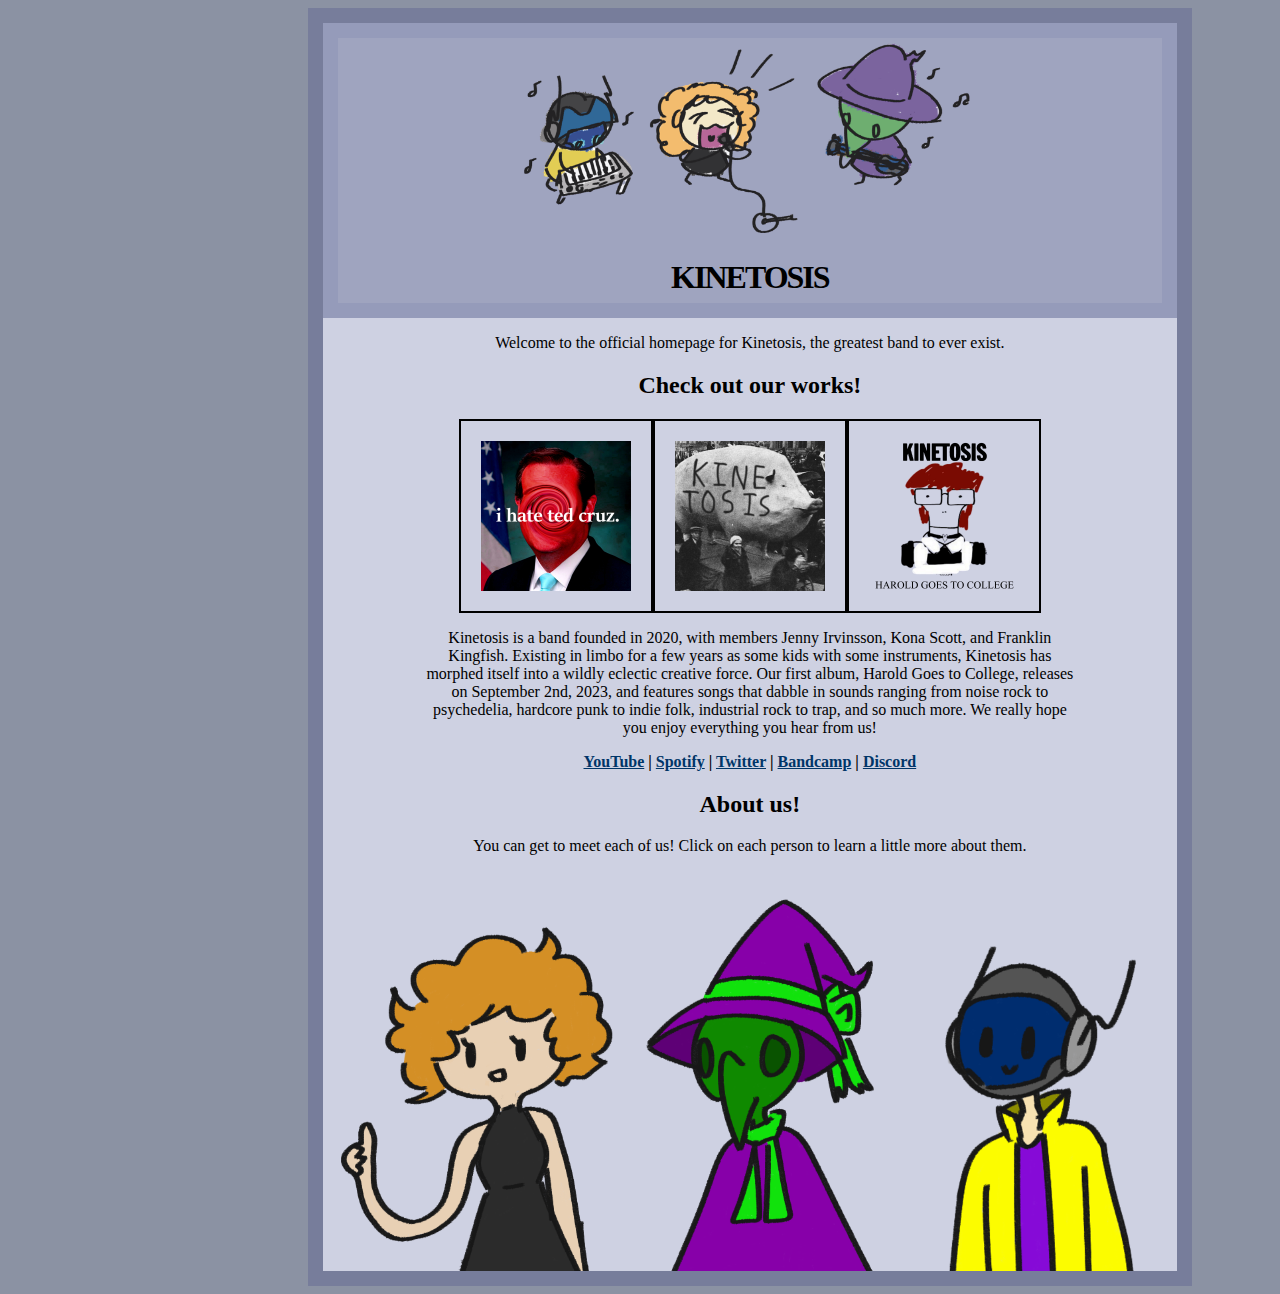
<file: index.html>
<html><head>
    <title>Home | Kinetosis</title>
</head><body><center>
    <link rel="icon" type="image/x-icon" href="favicon.png">
    <link href="style.css" rel="stylesheet">
    <div id="body" background-color:#ced1e2;="">
        <div class="contain">
<div class="head">
        <a href="/"><img src="kinetosis.png" style="height:200px;"></a>
        <h1 style="letter-spacing: -2px; font-family: Franklin Gothic Std Extra Condensed; margin-bottom:0.2em;"><b>KINETOSIS</b></h1>
</div>

        <p>Welcome to the official homepage for Kinetosis, the greatest band to ever exist.</p>
        

        
        <h2>Check out our works!</h2>
<a href="/cruz"><img src="/img/cruz.png" class="photos" style="height:150px;"></a><a href="/pork"><img src="/img/pork.png" class="photos" style="height:150px;"></a><a href="/hgtc"><img src="/img/hgtc.png" class="photos" style="height:150px;"></a>
<p>Kinetosis is a band founded in 2020, with members Jenny Irvinsson, Kona Scott, and Franklin Kingfish. Existing in limbo for a few years as some kids with some instruments, Kinetosis has morphed itself into a wildly eclectic creative force. Our first album, Harold Goes to College, releases on September 2nd, 2023, and features songs that dabble in sounds ranging from noise rock to psychedelia, hardcore punk to indie folk, industrial rock to trap, and so much more. We really hope you enjoy everything you hear from us!</p>
<p><b><a href="https://www.youtube.com/@kinetosis">YouTube</a> | <a href="https://open.spotify.com/artist/0JMBF2qkFsaiOCyYoP4kmn">Spotify</a> | <a href="https://twitter.com/Kinetosis_Music">Twitter</a> | <a href="https://kinetosis.bandcamp.com">Bandcamp</a> | <a href="https://discord.gg/zRVWN7HNXZ">Discord</a></b></p>   
<h2>About us!</h2>
<p>You can get to meet each of us! Click on each person to learn a little more about them.</p>
<img src="/img/kinetosislineup.png" alt="band" usemap="#band" height="400"> 
<map name="band">
    <area target="" alt="jenny" title="jenny" href="/jenny" coords="157,57,177,56,205,67,215,56,232,51,253,80,266,85,275,104,285,120,289,137,296,158,294,179,285,186,293,194,285,201,275,209,258,211,248,221,233,217,220,225,210,230,224,236,239,243,245,255,254,275,258,294,264,316,270,344,271,368,273,399,135,399,144,366,153,336,155,318,137,358,125,363,111,368,80,374,62,371,52,362,39,346,31,329,24,314,17,293,16,278,29,261,40,244,49,242,57,248,62,261,62,275,63,291,64,315,71,327,86,335,104,332,116,315,120,285,130,257,140,250,152,242,163,237,149,233,138,230,128,227,114,234,97,241,77,240,78,229,86,221,78,215,74,203,71,192,62,184,55,167,59,156,61,132,65,112,73,109,82,121,88,130,86,113,85,98,92,87,100,84,109,82,122,82,132,83,138,68" shape="poly">
    <area target="" alt="kona" title="kona" href="/kona" coords="465,20,487,37,500,50,513,63,528,75,535,91,550,84,558,95,556,108,548,125,542,140,542,154,544,168,552,189,547,201,554,215,554,226,547,228,537,228,526,234,512,244,499,220,482,223,473,226,469,232,469,248,484,259,501,292,521,329,540,372,554,399,343,399,352,364,363,332,373,304,386,275,394,259,390,237,375,226,365,214,347,201,323,197,313,181,318,156,329,144,346,135,359,125,371,113,384,98,392,76,407,60,422,35,440,23" shape="poly">
    <area target="" alt="franklin" title="franklin" href="/franklin" coords="674,68,681,80,673,92,689,89,709,88,725,93,742,100,756,114,763,126,772,136,781,139,788,128,792,114,794,95,802,82,809,80,820,85,822,101,819,113,815,124,808,139,802,148,792,167,782,176,774,193,767,209,750,213,756,225,752,234,751,245,767,246,784,259,795,279,797,299,804,329,813,368,817,390,816,399,619,399,620,365,626,335,628,309,638,277,653,263,663,254,666,238,653,230,640,225,628,207,617,186,614,162,623,143,635,125,642,108,650,88,656,70,666,58" shape="poly">
</map>
               </div>
            </div>
        </center>     
    

    </body>
</html>
</file>
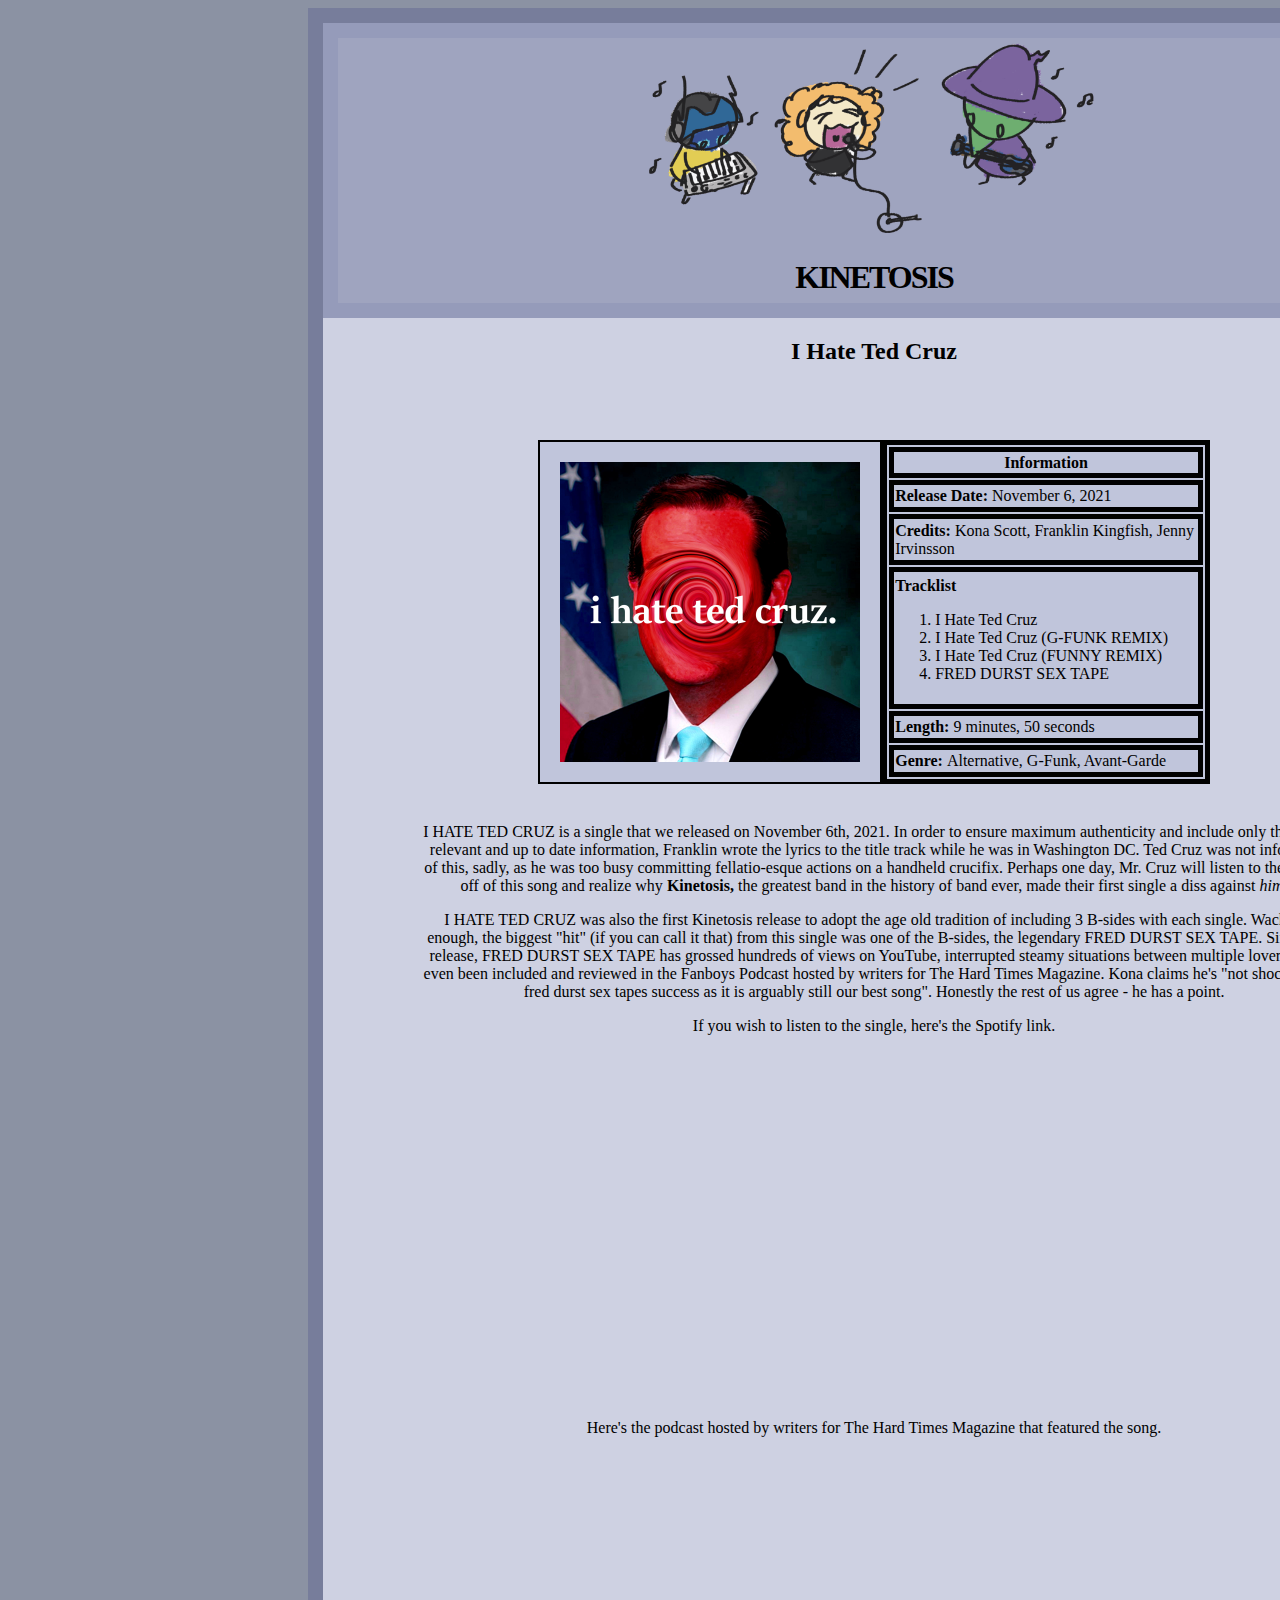
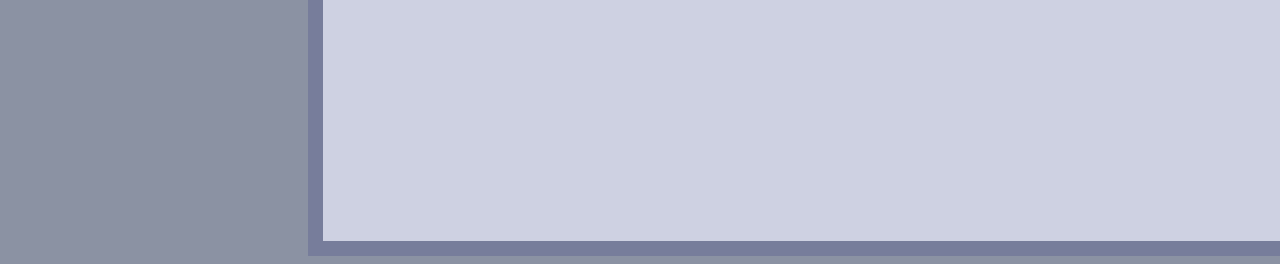
<file: cruz/index.html>
<html><head>
    <title>I Hate Ted Cruz | Kinetosis</title>
<!-- This is because CSS does not like to refresh automatically :eyeroll: --> 
<style>
        .bandmember {
        display: flex;
        align: auto;
        padding: 5px;
        flex-direction: row; 
        flex-wrap: wrap;
        justify-content: center; 
     }
        table, th, td {
        border: 5px solid;
        background-color: C0C5DB;
     }
        .bandimg {
        background-color: C0C5DB;
     }
        .names { 
        font-weight: bold; 
     }
</style>

</head><body><center>
    <link rel="icon" type="image/x-icon" href="favicon.png">
    <link href="../style.css" rel="stylesheet">
    <div id="body" background-color:#ced1e2;="">
        <div class="contain">
<div class="head">
        <a href="/"><img src="../kinetosis.png" style="height:200px;"></a>
        <h1 style="letter-spacing: -2px; font-family: Franklin Gothic Std Extra Condensed; margin-bottom:0.2em;"><b>KINETOSIS</b></h1>
</div>
        <h2>I Hate Ted Cruz</h2>
<div class="bandmember">
<p style="margin-right:55.5em">&nbsp;</em></p>

<div class="bandimg">
<img src="/img/cruz.png" class="photos" style="height:300px;">
</div>
<table style="width:30%">
  <tbody><tr>
    <th>Information</th>
    
  </tr>
  <tr>
    <td><span class="names">Release Date:</span> November 6, 2021</td>
    
  </tr><tr>
    <td><span class="names">Credits:</span> Kona Scott, Franklin Kingfish, Jenny Irvinsson</td>
    
  </tr>
  
<tr>
    <td><span class="names">Tracklist</span> <ol>
  <li>I Hate Ted Cruz</li>
  <li>I Hate Ted Cruz (G-FUNK REMIX)</li>
  <li>I Hate Ted Cruz (FUNNY REMIX)</li>
  <li>FRED DURST SEX TAPE</li>
</ol></td>
    
    
  </tr><tr>
    <td><span class="names">Length: </span>9 minutes, 50 seconds</td>   
    
  </tr><tr>
    <td><span class="names">Genre: </span>Alternative, G-Funk, Avant-Garde</td>
    
    
  </tr></tbody></table>
</div> 
<br><p>I HATE TED CRUZ is a single that we released on November 6th, 2021. In order to ensure maximum authenticity and include only the most relevant and up to date information, Franklin wrote the lyrics to the title track while he was in Washington DC. Ted Cruz was not informed of this, sadly, as he was too busy committing fellatio-esque actions on a handheld crucifix. Perhaps one day, Mr. Cruz will listen to the lyrics off of this song and realize why <b>Kinetosis,</b> the greatest band in the history of band ever, made their first single a diss against <i>him.</i></p>
<p>I HATE TED CRUZ was also the first Kinetosis release to adopt the age old tradition of including 3 B-sides with each single. Wackily enough, the biggest "hit" (if you can call it that) from this single was one of the B-sides, the legendary FRED DURST SEX TAPE. Since its release, FRED DURST SEX TAPE has grossed hundreds of views on YouTube, interrupted steamy situations between multiple lovers, and even been included and reviewed in the Fanboys Podcast hosted by writers for The Hard Times Magazine. Kona claims he's "not shocked by fred durst sex tapes success as it is arguably still our best song". Honestly the rest of us agree - he has a point.</p>
<p>If you wish to listen to the single, here's the Spotify link.</p>    

<iframe style="border-radius:12px" src="https://open.spotify.com/embed/album/51WbTxF6YZOsxXRGL2xHd5?utm_source=generator" width="50%" height="352" frameBorder="0" allowfullscreen="" allow="autoplay; clipboard-write; encrypted-media; fullscreen; picture-in-picture" loading="lazy"></iframe>

<p>Here's the podcast hosted by writers for The Hard Times Magazine that featured the song.</p>
<iframe style="border-radius:12px" src="https://open.spotify.com/embed/episode/3lXfV8Eu8ujDoVvNCc2RJl?utm_source=generator" width="50%" height="352" frameBorder="0" allowfullscreen="" allow="autoplay; clipboard-write; encrypted-media; fullscreen; picture-in-picture" loading="lazy"></iframe>
<br><br><br>
               </div>
            </div>
        </center>     
</body></html>
</file>
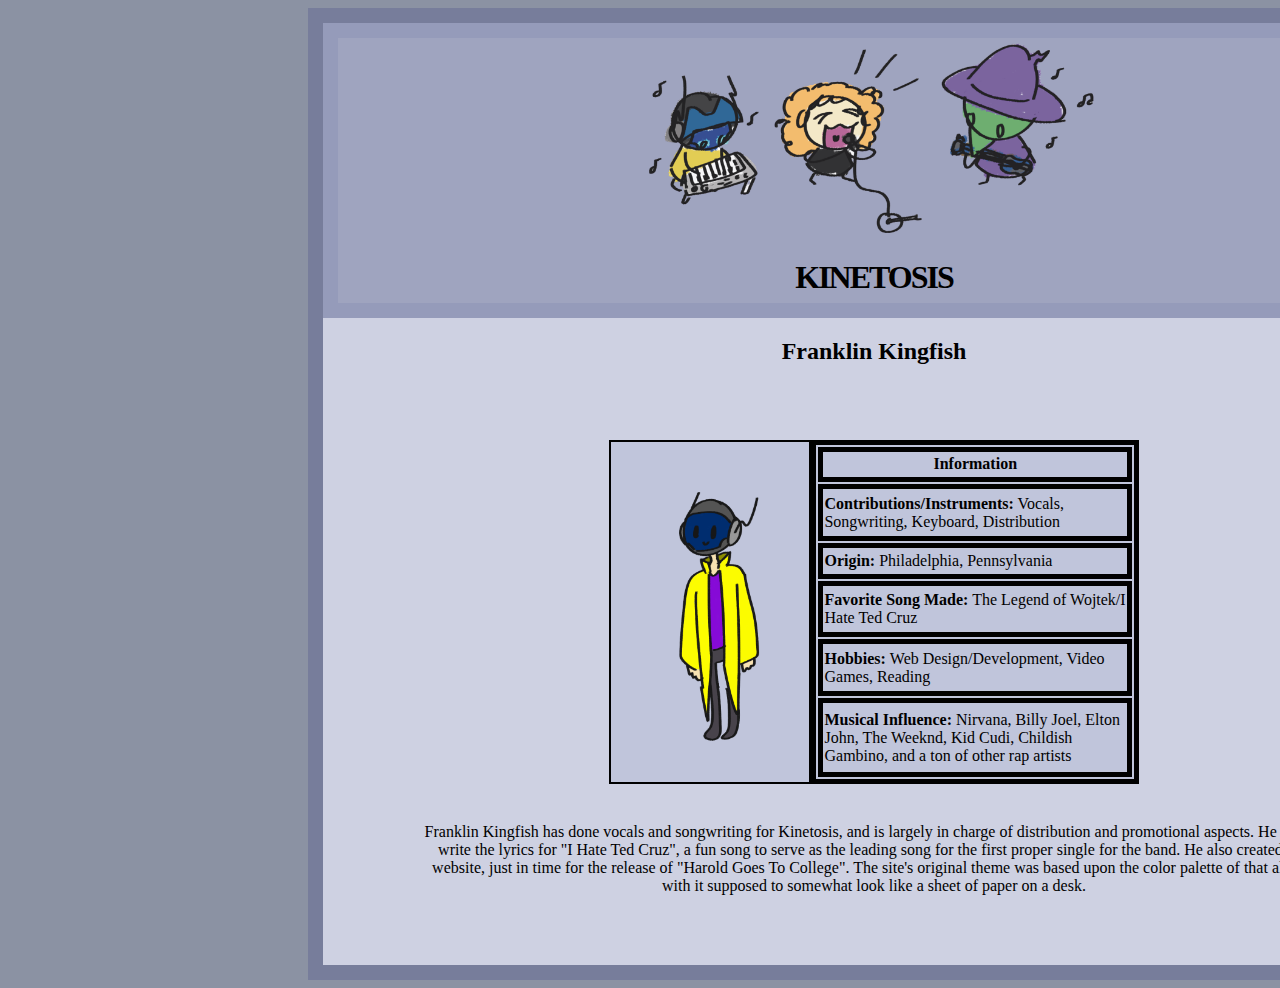
<file: franklin/index.html>
<html><head>
    <title>Franklin Kingfish | Kinetosis</title>
<!-- This is because CSS does not like to refresh automatically :eyeroll: --> 
<style>
        .bandmember {
        display: flex;
        align: auto;
        padding: 5px;
        flex-direction: row; 
        flex-wrap: wrap;
        justify-content: center; 
     }
        table, th, td {
        border: 5px solid;
        background-color: C0C5DB;
     }
        .bandimg {
        background-color: C0C5DB;
     }
        .names { 
        font-weight: bold; 
     }
</style>

</head><body><center>
    <link rel="icon" type="image/x-icon" href="favicon.png">
    <link href="../style.css" rel="stylesheet">
    <div id="body" background-color:#ced1e2;="">
        <div class="contain">
<div class="head">
        <a href="/"><img src="../kinetosis.png" style="height:200px;"></a>
        <h1 style="letter-spacing: -2px; font-family: Franklin Gothic Std Extra Condensed; margin-bottom:0.2em;"><b>KINETOSIS</b></h1>
</div>
        <h2>Franklin Kingfish</h2>
<div class="bandmember">
<p style="margin-right:55.5em">&nbsp;</em></p>

<div class="bandimg">
<img src="/img/franklin.png" class="photos" style="height:300px;">
</div>
<table style="width:30%">
  <tbody><tr>
    <th>Information</th>
    
  </tr>
  <tr>
    <td><span class="names">Contributions/Instruments:</span> Vocals, Songwriting, Keyboard, Distribution</td>
    
  </tr><tr>
    <td><span class="names">Origin:</span> Philadelphia, Pennsylvania</td>
    
  </tr>
  
<tr>
    <td><span class="names">Favorite Song Made:</span> The Legend of Wojtek/I Hate Ted Cruz</td>
    
    
  </tr><tr>
    <td><span class="names">Hobbies: </span> Web Design/Development, Video Games, Reading</td>   
    
  </tr><tr>
    <td><span class="names">Musical Influence:</span> Nirvana, Billy Joel, Elton John, The Weeknd, Kid Cudi, Childish Gambino, and a ton of other rap artists</td>
    
    
  </tr></tbody></table>
</div> 
<br><p>Franklin Kingfish has done vocals and songwriting for Kinetosis, and is largely in charge of distribution and promotional aspects. He helped write the lyrics for "I Hate Ted Cruz", a fun song to serve as the leading song for the first proper single for the band. He also created this website, just in time for the release of "Harold Goes To College". The site's original theme was based upon the color palette of that album, with it supposed to somewhat look like a sheet of paper on a desk.</p>
<br><br><br>
               </div>
            </div>
        </center>     
</body></html>
</file>
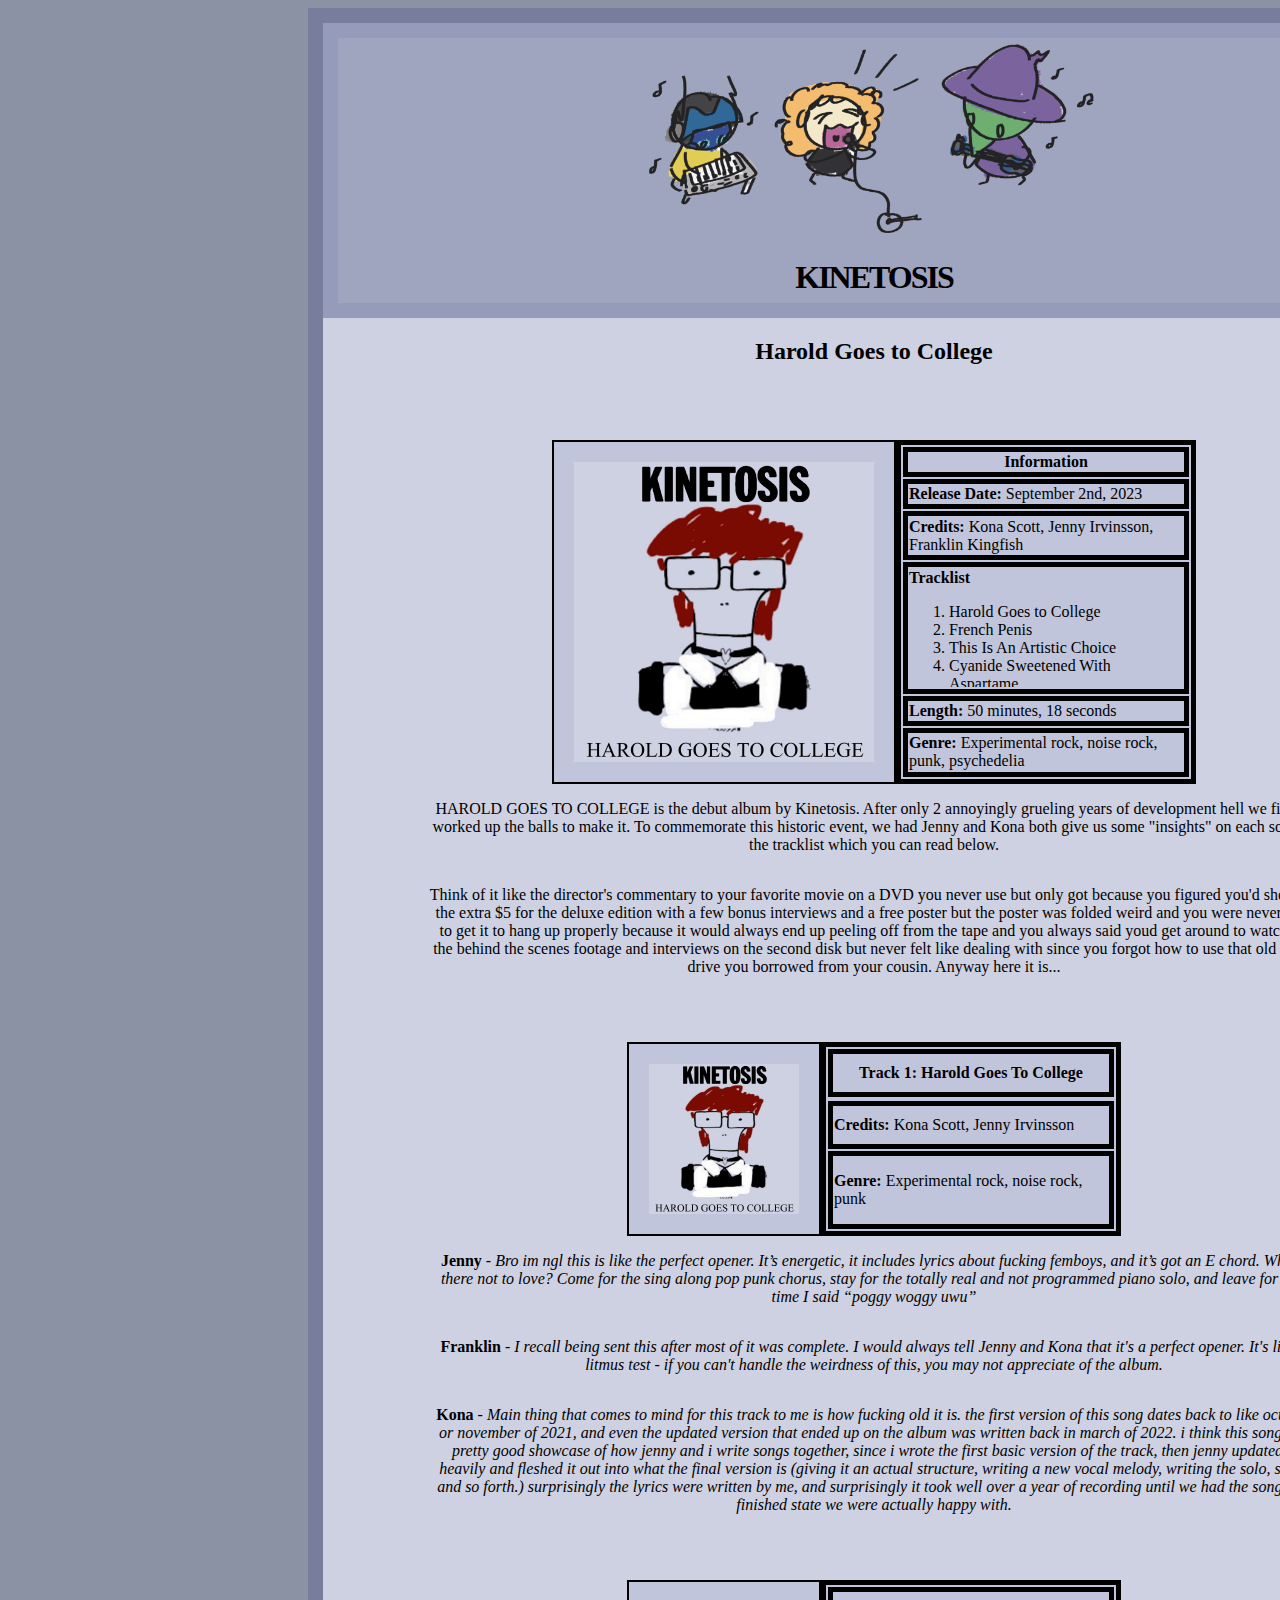
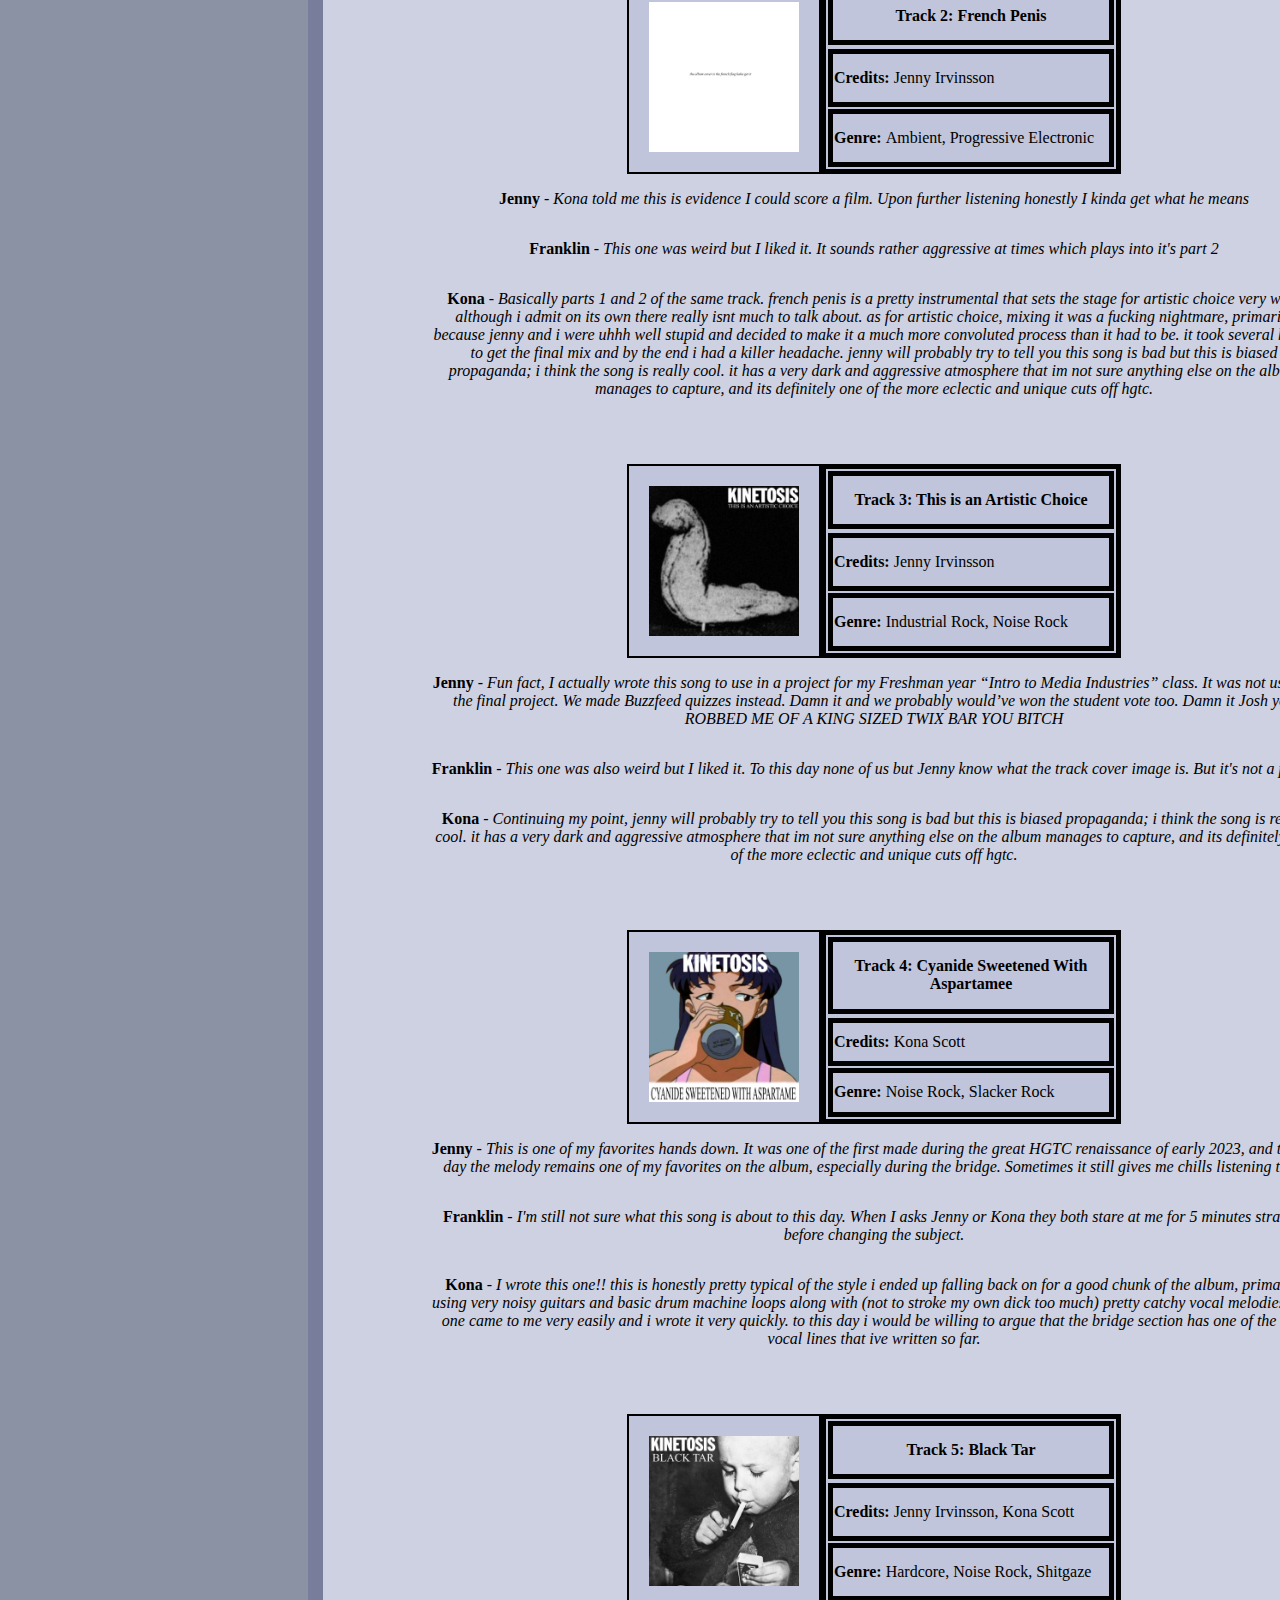
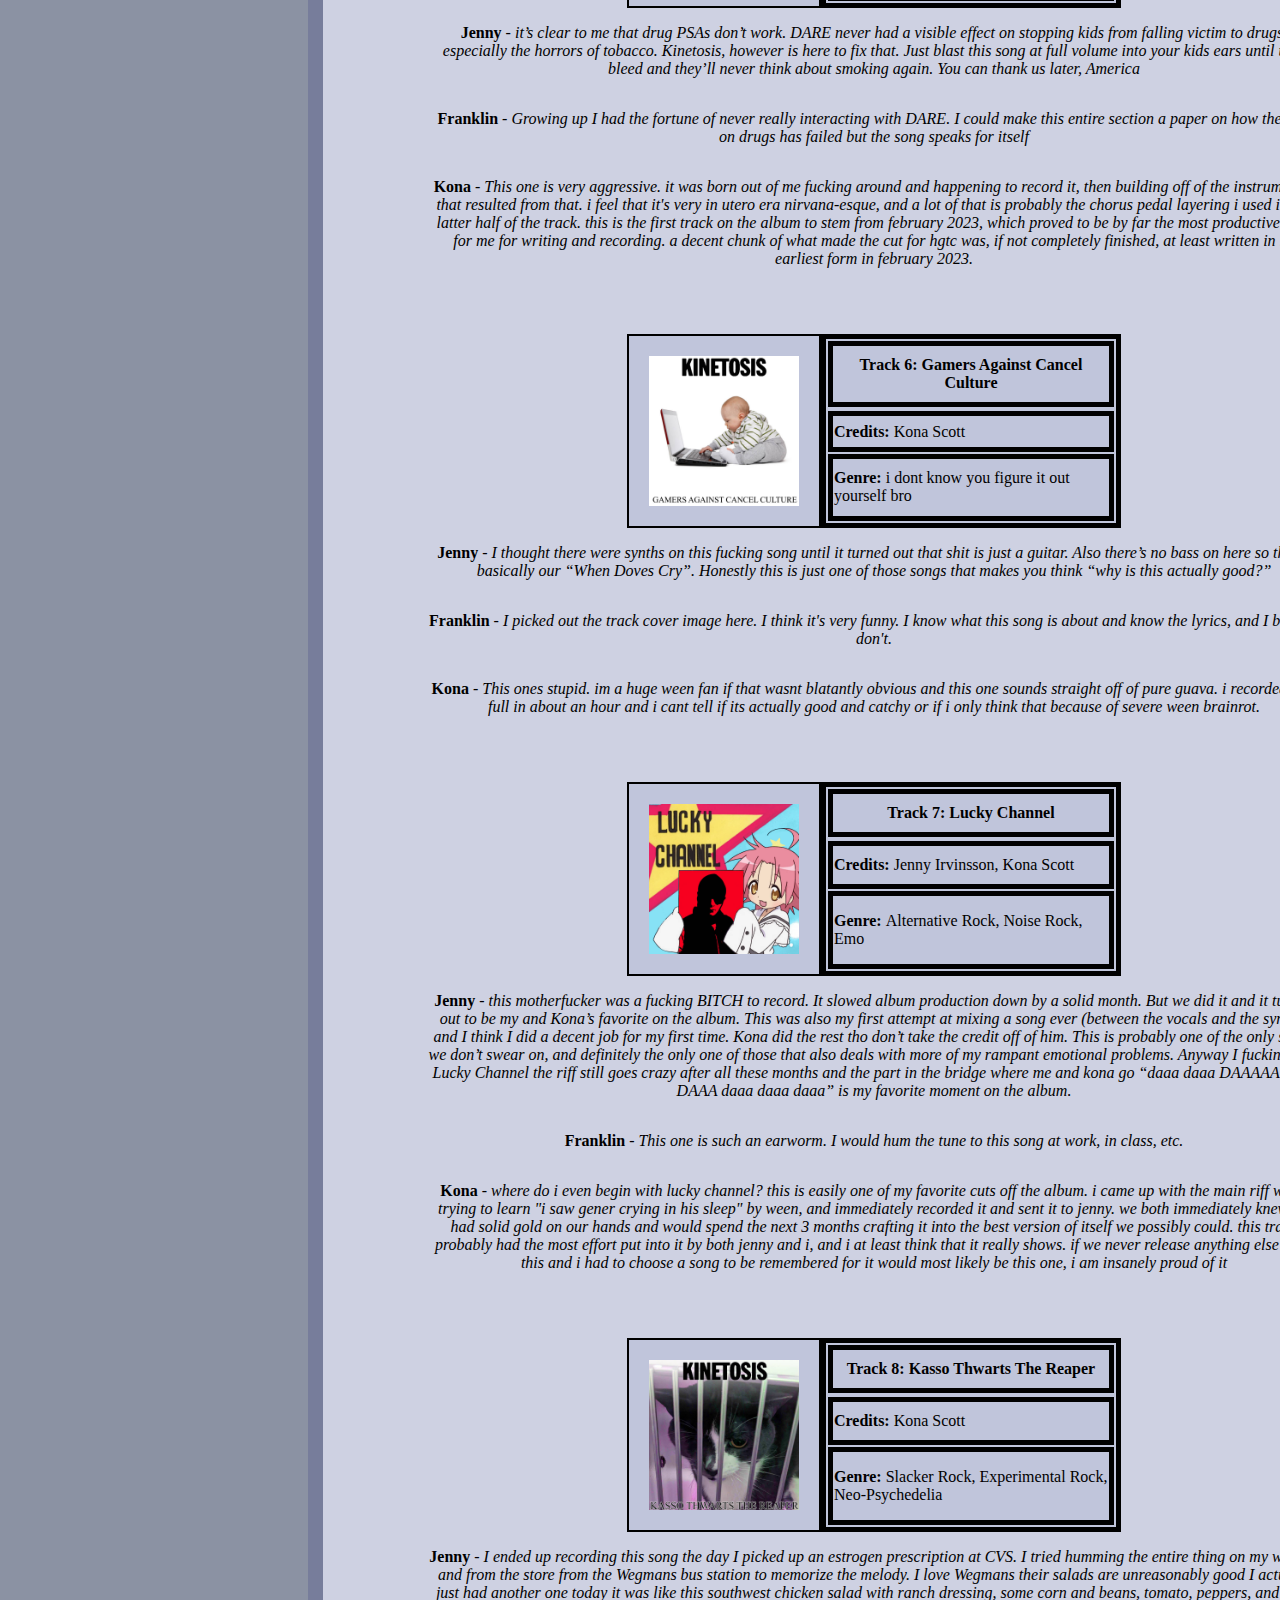
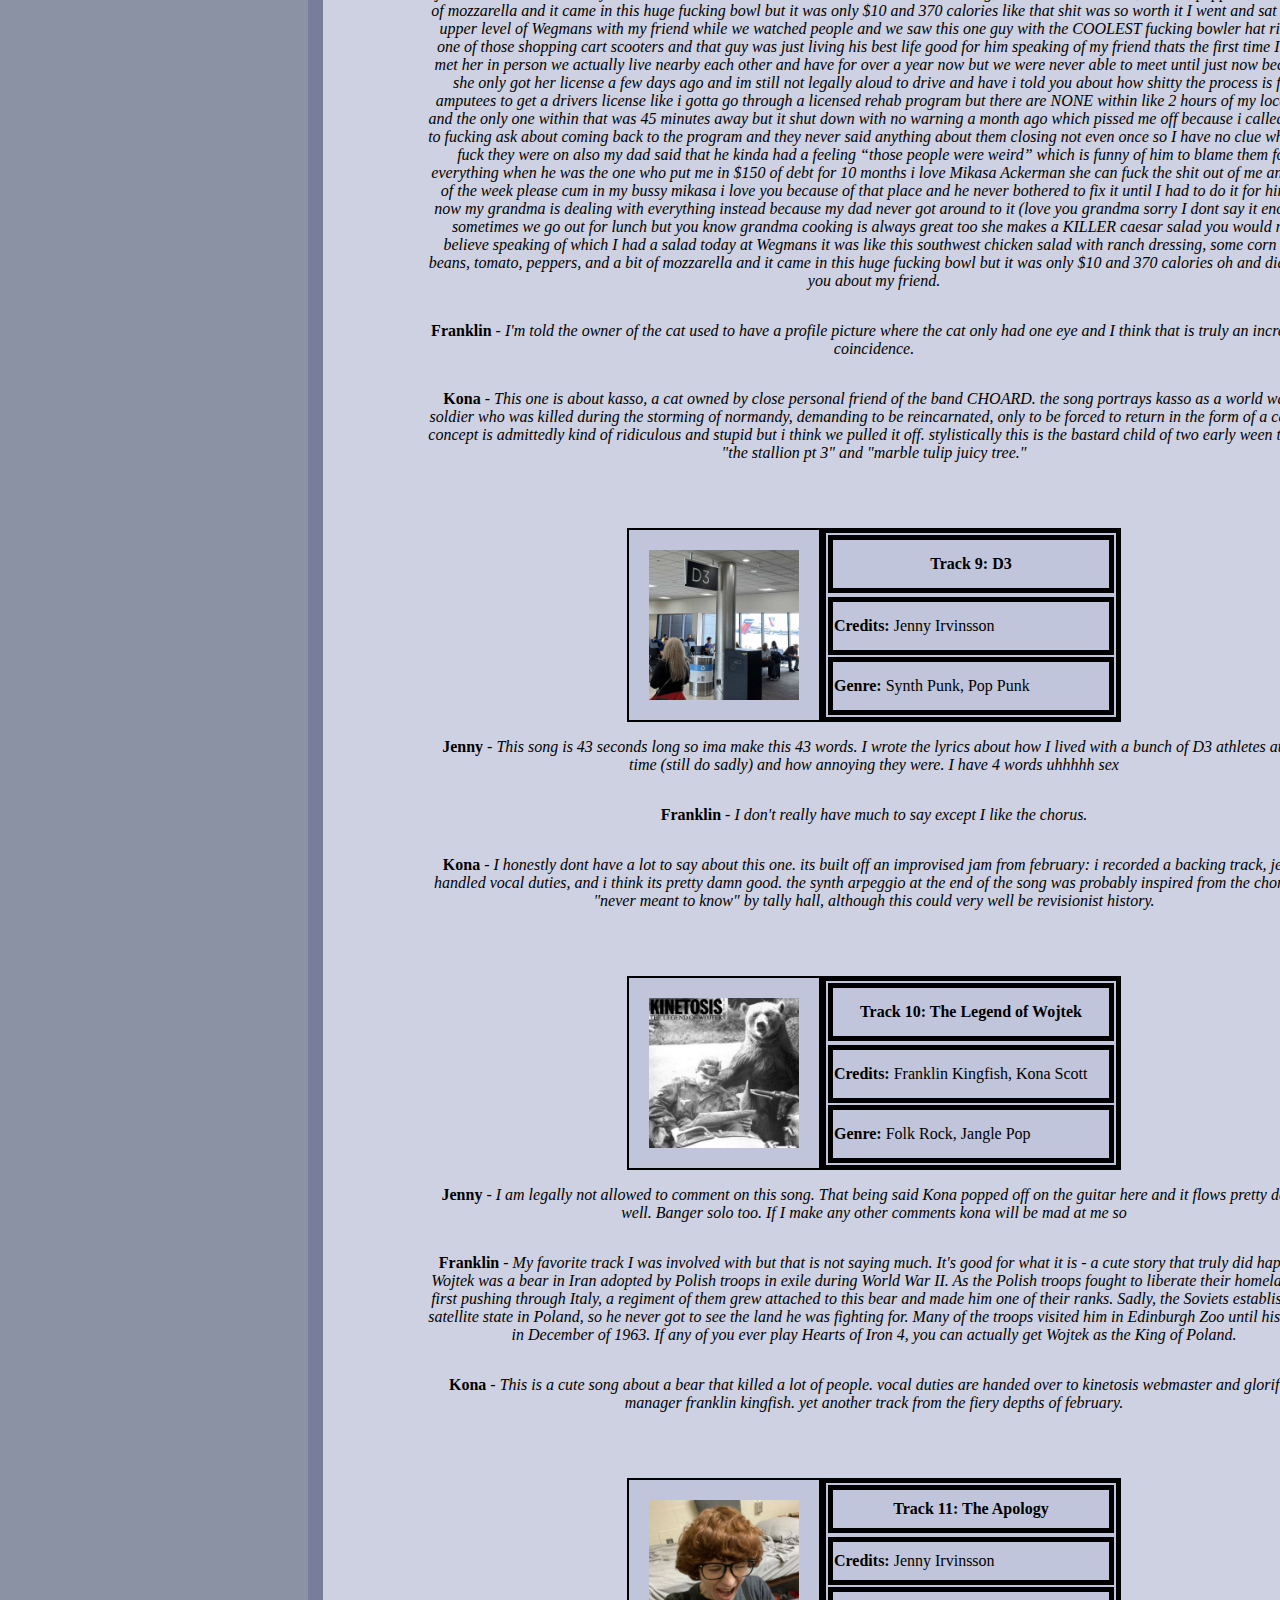
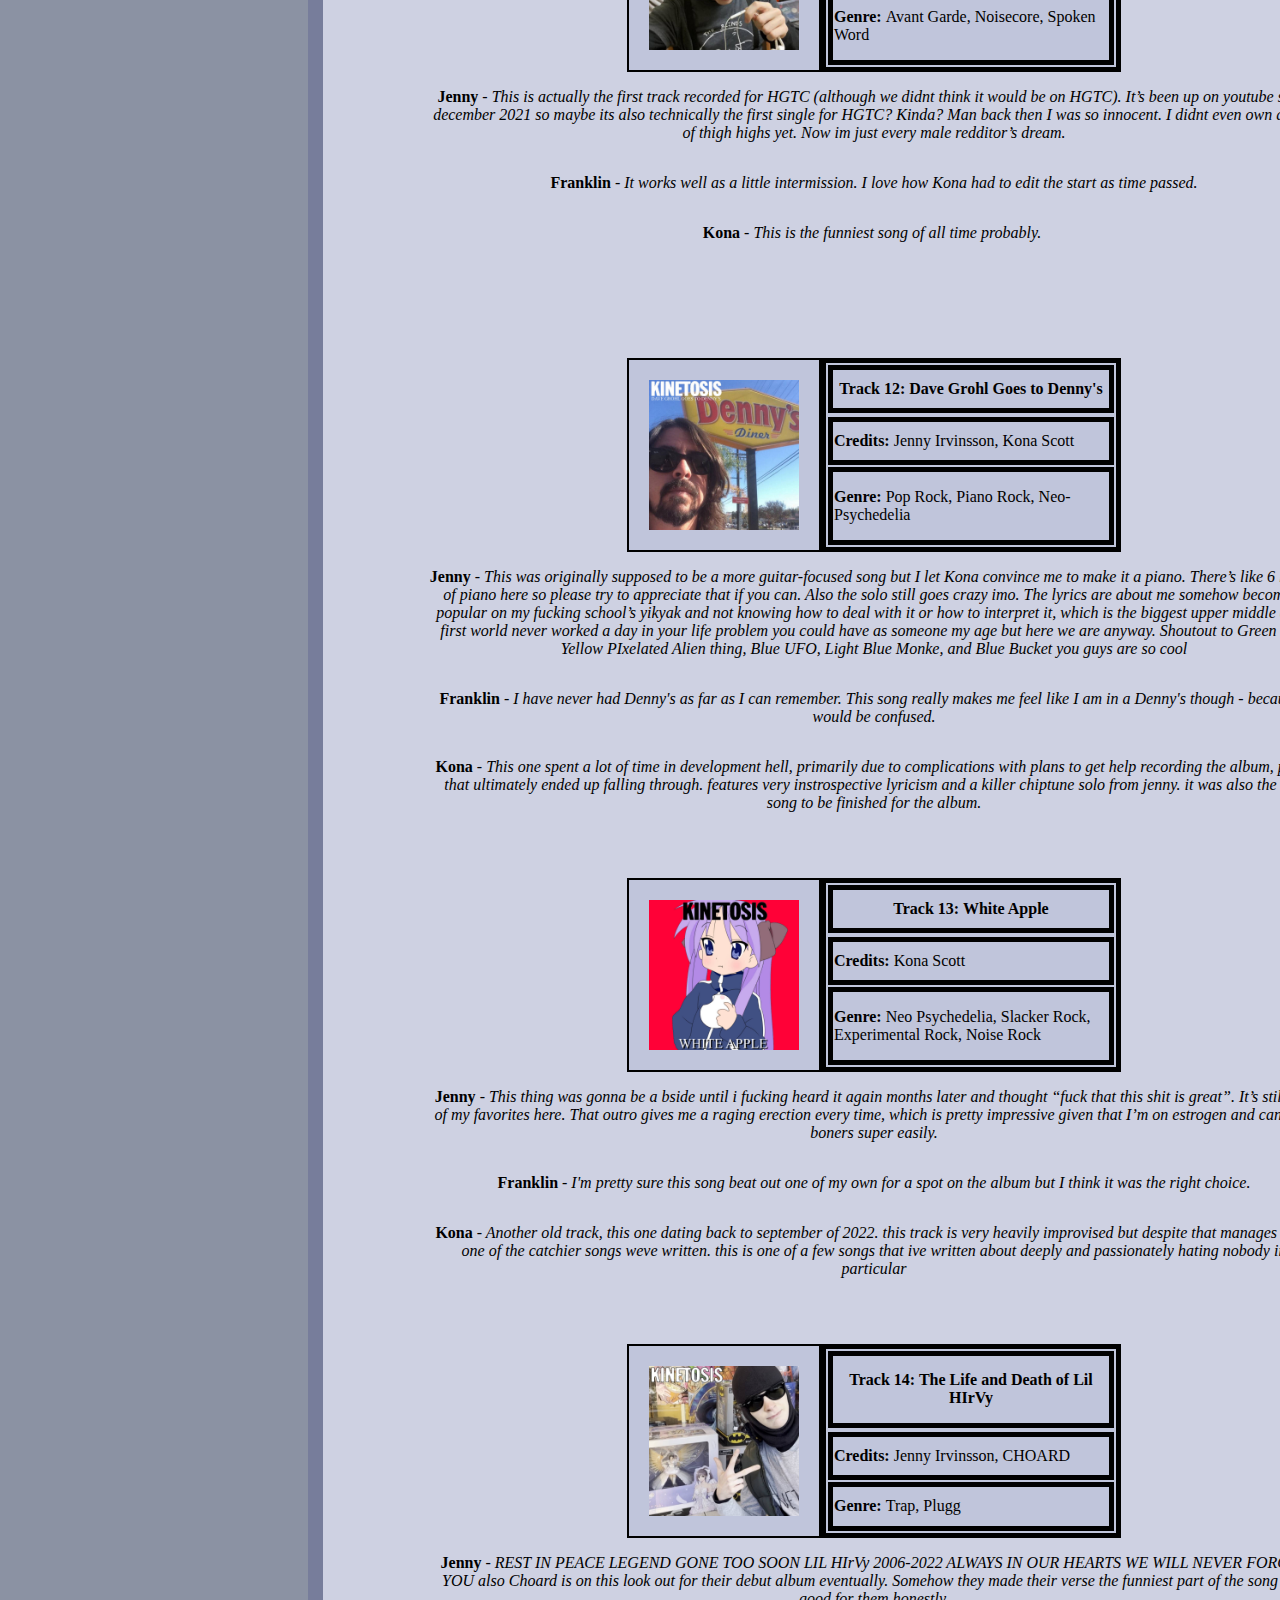
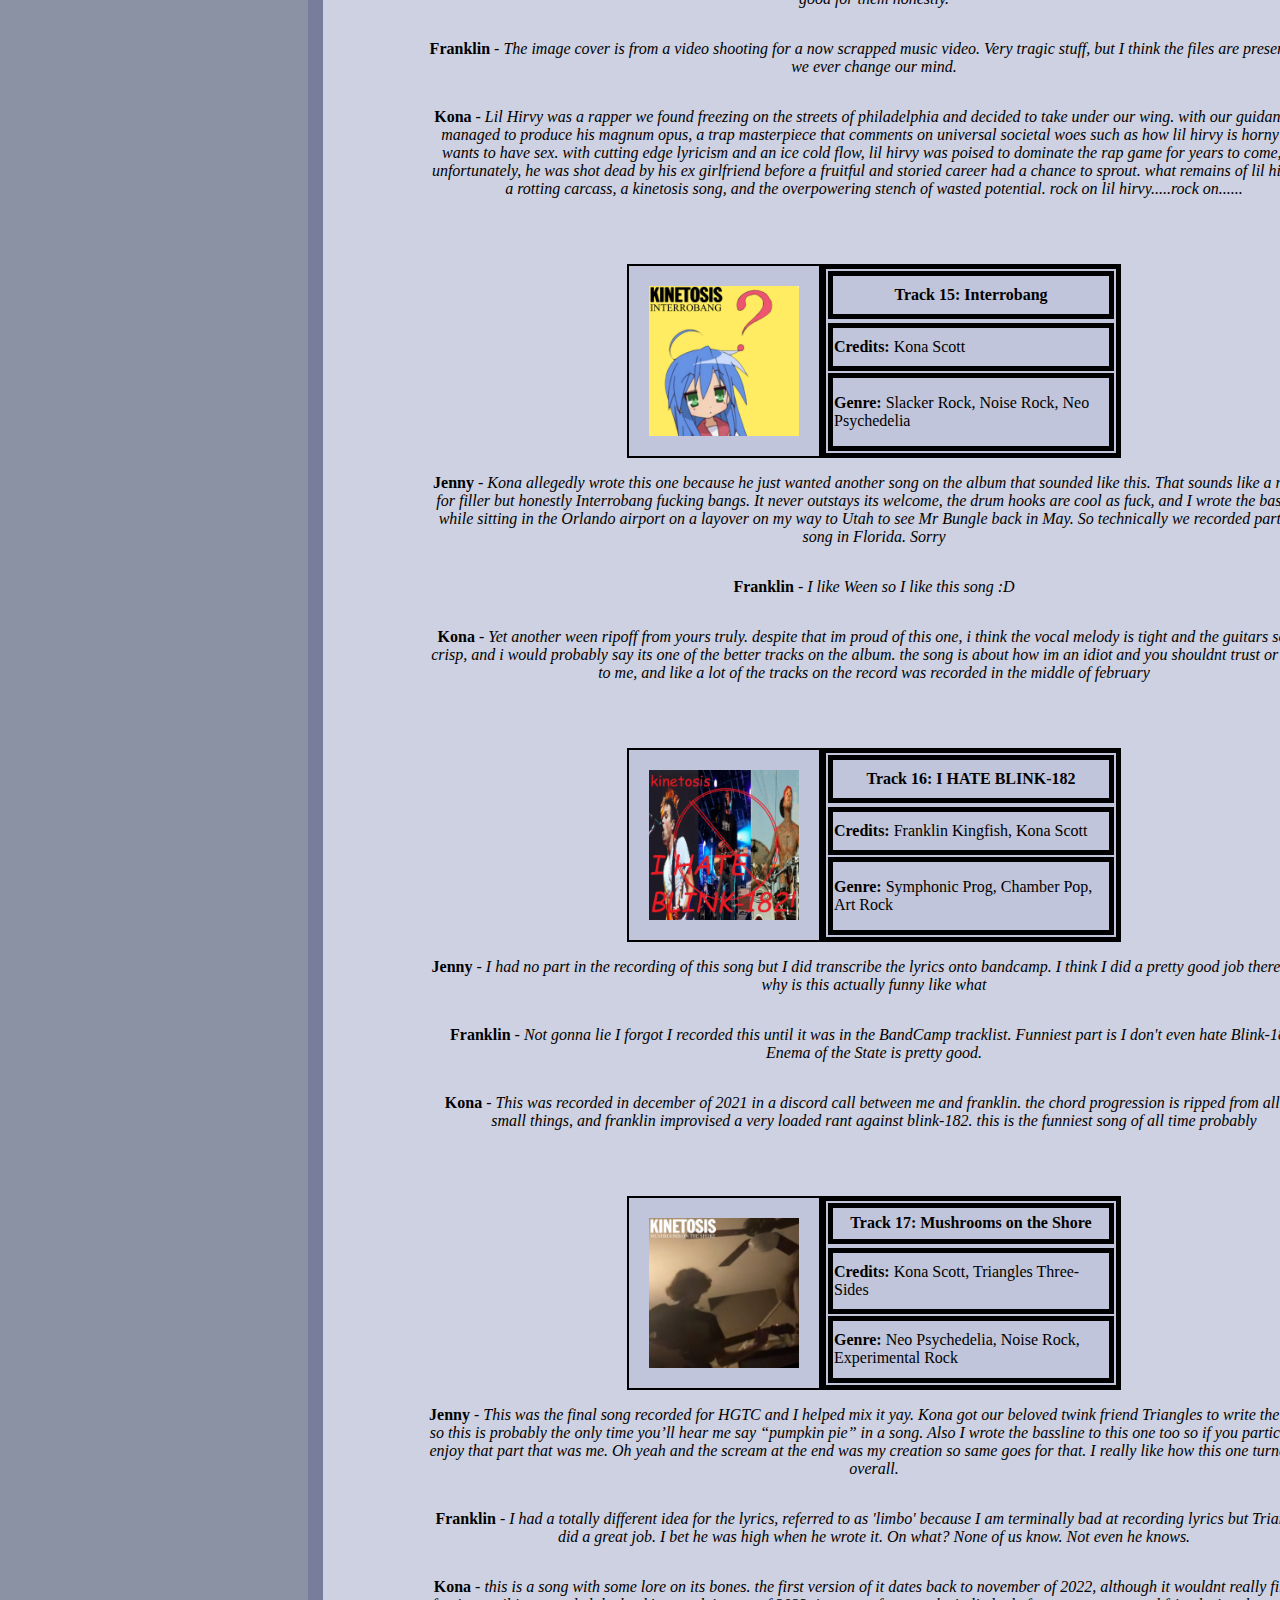
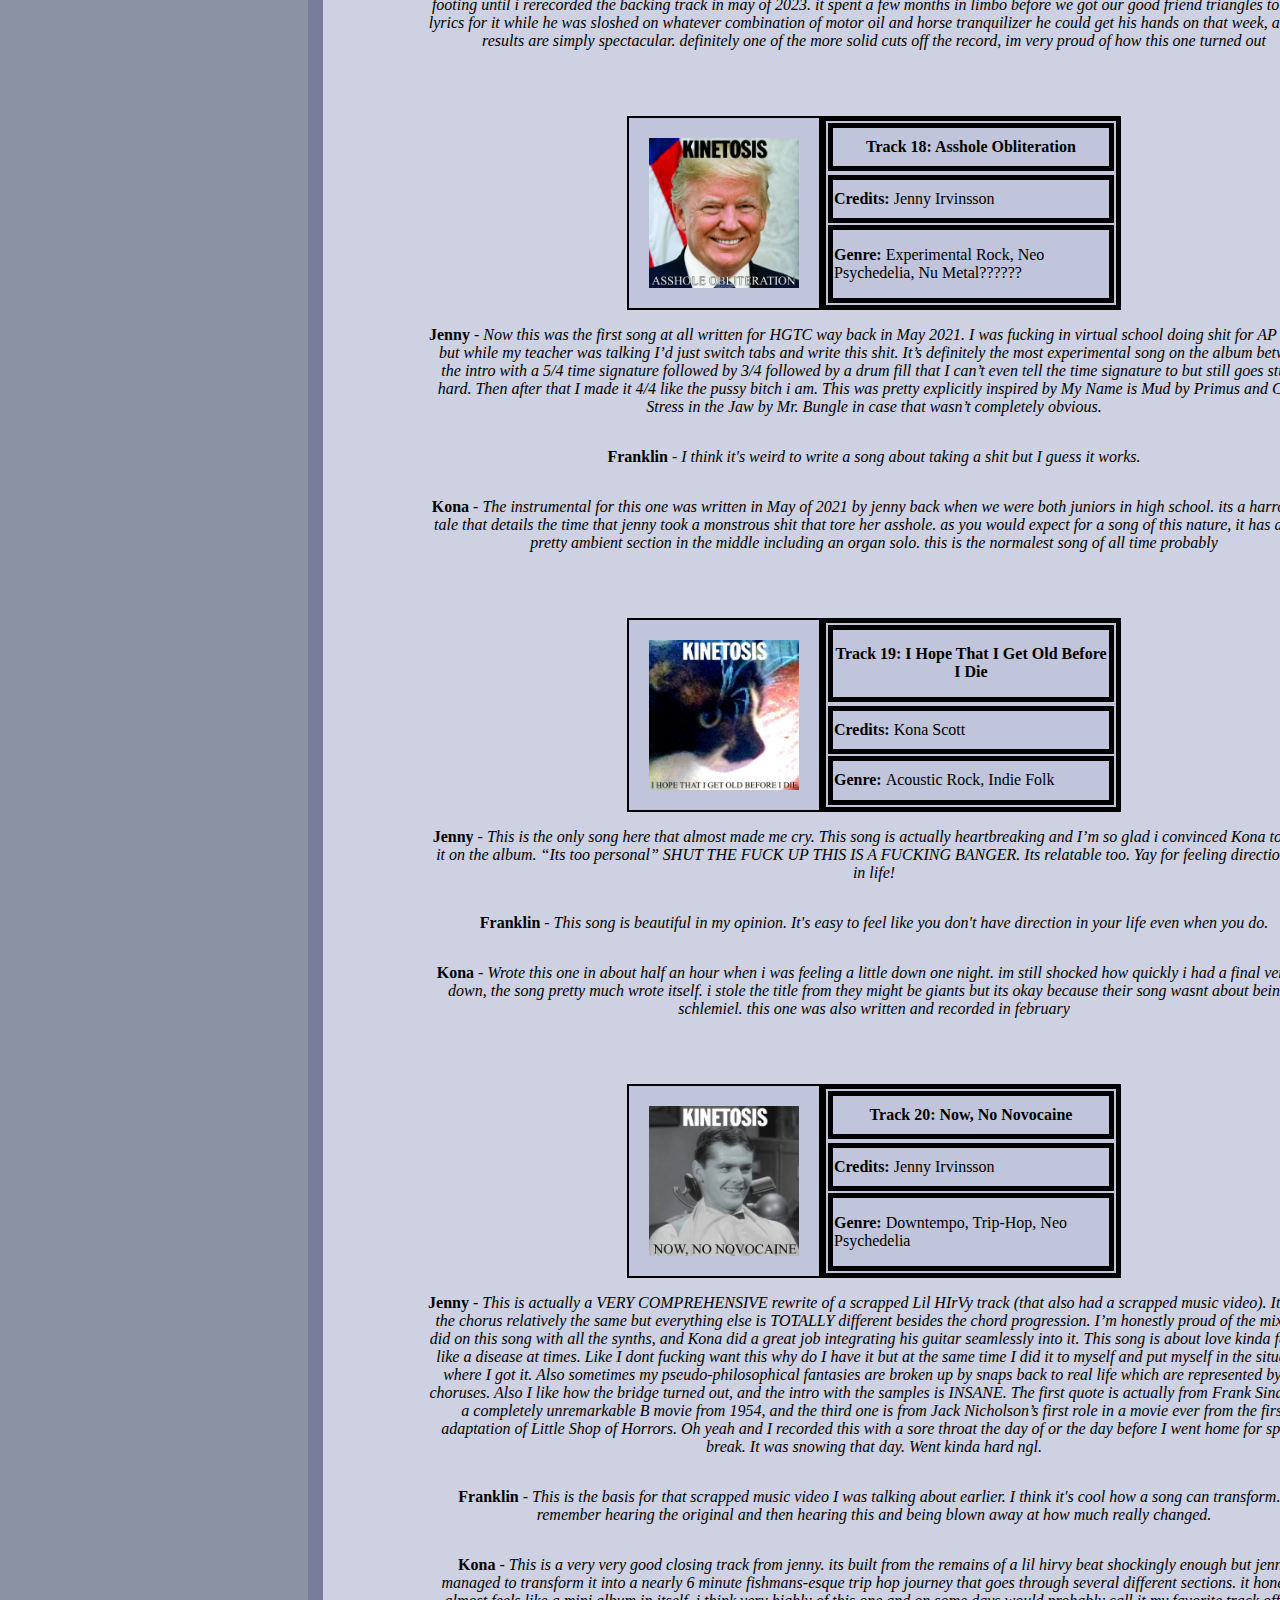
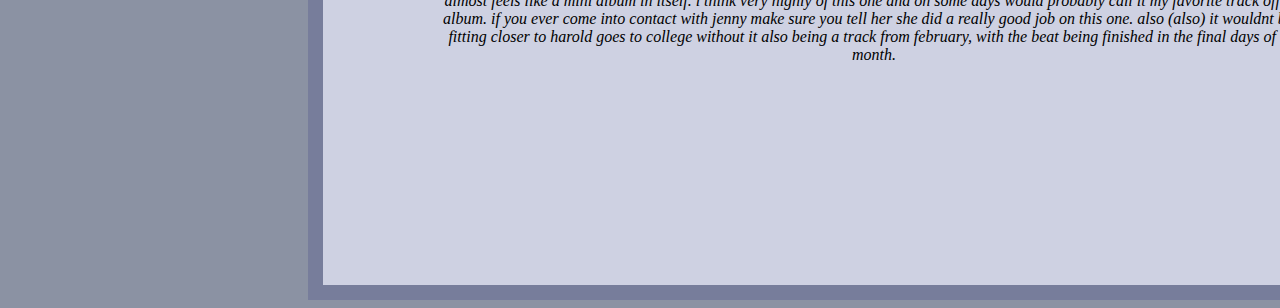
<file: hgtc/index.html>
<html><head>
  <title>Harold Goes To College | Kinetosis</title>
<!-- This is because CSS does not like to refresh automatically :eyeroll: --> 
<style>
      .bandmember {
      display: flex;
      align: auto;
      padding: 5px;
      flex-direction: row; 
      flex-wrap: wrap;
      justify-content: center; 
   }
      table, th, td, tbody {
      border: 5px solid;
      background-color: C0C5DB;
      float:center;
      
   }

      p {
      display: inline-block
   }
      .bandimg {
      background-color: C0C5DB;
      display: inline-block
   }
      .names { 
      font-weight: bold; 
   }
      .divScroll {
overflow:scroll;
height:100px;
}

</style>

</head><body><center>
  <link rel="icon" type="image/x-icon" href="favicon.png">
  <link href="../style.css" rel="stylesheet">
  <div id="body">
      <div class="contain">
<div class="head">
      <a href="/"><img src="../kinetosis.png" style="height:200px;"></img></a>
      <h1 style="letter-spacing: -2px; font-family: Franklin Gothic Std Extra Condensed; margin-bottom:0.2em;"><b>KINETOSIS</b></h1>
</div>
      <h2>Harold Goes to College</h2>
<div class="bandmember">
<p style="margin-right:55.5em">&nbsp;</em></p>

<div class="bandimg">
<img src="../img/hgtc.png" class="photos" style="height:300px;">
</div>
<table style="width:300px">
<tbody><tr>
  <th>Information</th>
  
</tr>
<tr>
  <td><span class="names">Release Date:</span> September 2nd, 2023</td>
  
</tr><tr>
  <td><span class="names">Credits:</span> Kona Scott, Jenny Irvinsson, Franklin Kingfish</td>
  
</tr>

<tr>
  <td><span class="names">Tracklist</span><div class="divScroll"> <ol>
<li>Harold Goes to College </li>
<li>French Penis </li>
<li>This Is An Artistic Choice</li>
<li>Cyanide Sweetened With Aspartame</li>
<li>Black Tar </li>
<li>Gamers Against Cancel Culture </li>
<li>Lucky Channel</li>
<li>Kasso Thwarts The Reaper </li>
<li>D3</li>
<li>The Legend of Wojtek</li>
<li>The Apology</li>
<li>Dave Grohl Goes to Denny's </li>
<li>White Apple </li>
<li>The Life and Death of Lil HIrVy </li>
<li>Interrobang </li>
<li>I HATE BLINK-182 </li>
<li>Mushrooms on the Shore </li>
<li>Asshole Obliteration </li>
<li>I Hope That I Get Old Before I Die </li>
<li>Now, No Novocaine</li></ol></div>
</td>  
  
</tr><tr>
  <td><span class="names">Length: </span>50 minutes, 18 seconds</td>   
  
</tr><tr>
  <td><span class="names">Genre: </span>Experimental rock, noise rock, punk, psychedelia </td>
  
  
</tr></tbody></table> 
<br>
<br>
<p>HAROLD GOES TO COLLEGE is the debut album by Kinetosis. After only 2 annoyingly grueling years of development hell we finally worked up the balls to make it. To commemorate this historic event, we had Jenny and Kona both give us some "insights" on each song in the tracklist which you can read below. 
</p>
<p>Think of it like the director's commentary to your favorite movie on a DVD you never use but only got because you figured you'd shell out the extra $5 for the deluxe edition with a few bonus interviews and a free poster but the poster was folded weird and you were never able to get it to hang up properly because it would always end up peeling off from the tape and you always said youd get around to watching the behind the scenes footage and interviews on the second disk but never felt like dealing with since you forgot how to use that old DVD drive you borrowed from your cousin. Anyway here it is...</p>
<p style="margin-right:55.5em">&nbsp;</em></p>

<div class="bandimg">
<img src="../img/hgtc.png" class="photos" style="height:150px;"></img>
</div>
<table style="width:300px">
<tbody><tr>
  <th> Track 1: Harold Goes To College</th>
  
</tr>
<tr>
</tr><tr>
  <td><span class="names">Credits:</span> Kona Scott, Jenny Irvinsson</td>
  
</tr>
  
</tr><tr>
  <td><span class="names">Genre: </span>Experimental rock, noise rock, punk</td>
  
  
</tr></tbody></table>

<br>

<p><b>Jenny</b><em> - Bro im ngl this is like the perfect opener. It’s energetic, it includes lyrics about fucking femboys, and it’s got an E chord. What’s there not to love? Come for the sing along pop punk chorus, stay for the totally real and not programmed piano solo, and leave for that time I said “poggy woggy uwu”</em></p>

<p><b>Franklin</b><em> - I recall being sent this after most of it was complete. I would always tell Jenny and Kona that it's a perfect opener. It's like a litmus test - if you can't handle the weirdness of this, you may not appreciate of the album.</em></p>

<p><b>Kona</b><em> - Main thing that comes to mind for this track to me is how fucking old it is. the first version of this song dates back to like october or november of 2021, and even the updated version that ended up on the album was written back in march of 2022. i think this song is a pretty good showcase of how jenny and i write songs together, since i wrote the first basic version of the track, then jenny updated it heavily and fleshed it out into what the final version is (giving it an actual structure, writing a new vocal melody, writing the solo, so on and so forth.) surprisingly the lyrics were written by me, and surprisingly it took well over a year of recording until we had the song in a finished state we were actually happy with.</em></p>

<p style="margin-right:55.5em">&nbsp;</em></p>

<div class="bandimg">
<img src="../img/french.png" class="photos" style="height:150px;"></img>
</div>
<table style="width:300px">
<tbody><tr>
  <th> Track 2: French Penis</th>
  
</tr>
<tr>
</tr><tr>
  <td><span class="names">Credits:</span> Jenny Irvinsson</td>
  
</tr>
  
</tr><tr>
  <td><span class="names">Genre: </span>Ambient, Progressive Electronic</td>
  
  
</tr></tbody></table><br>

<p><b>Jenny</b><em> - Kona told me this is evidence I could score a film. Upon further listening honestly I kinda get what he means</em></p>

<p><b>Franklin</b><em> - This one was weird but I liked it. It sounds rather aggressive at times which plays into it's part 2</em></p>

<p><b>Kona</b><em> - Basically parts 1 and 2 of the same track. french penis is a pretty instrumental that sets the stage for artistic choice very well, although i admit on its own there really isnt much to talk about. as for artistic choice, mixing it was a fucking nightmare, primarily because jenny and i were uhhh well stupid and decided to make it a much more convoluted process than it had to be. it took several hours to get the final mix and by the end i had a killer headache. jenny will probably try to tell you this song is bad but this is biased propaganda; i think the song is really cool. it has a very dark and aggressive atmosphere that im not sure anything else on the album manages to capture, and its definitely one of the more eclectic and unique cuts off hgtc.</em></p>

<p style="margin-right:55.5em">&nbsp;</em></p>

<div class="bandimg">
<img src="../img/art.png" class="photos" style="height:150px;"></img>
</div>
<table style="width:300px">
<tbody><tr>
  <th> Track 3: This is an Artistic Choice</th>
  
</tr>
<tr>
</tr><tr>
  <td><span class="names">Credits: </span>Jenny Irvinsson</td>
  
</tr>
  
</tr><tr>
  <td><span class="names">Genre: </span>Industrial Rock, Noise Rock</td>
  
  
</tr></tbody></table><br>

<p><b>Jenny</b><em> - Fun fact, I actually wrote this song to use in a project for my Freshman year “Intro to Media Industries” class. It was not used in the final project. We made Buzzfeed quizzes instead. Damn it and we probably would’ve won the student vote too. Damn it Josh you ROBBED ME OF A KING SIZED TWIX BAR YOU BITCH</em></p>

<p><b>Franklin</b><em> - This one was also weird but I liked it. To this day none of us but Jenny know what the track cover image is. But it's not a penis.</em></p>

<p><b>Kona</b><em> - Continuing my point, jenny will probably try to tell you this song is bad but this is biased propaganda; i think the song is really cool. it has a very dark and aggressive atmosphere that im not sure anything else on the album manages to capture, and its definitely one of the more eclectic and unique cuts off hgtc.</em></p>

<p style="margin-right:55.5em">&nbsp;</em></p>

<div class="bandimg">
<img src="../img/cyanide.png" class="photos" style="height:150px;"></img>
</div>
<table style="width:300px">
<tbody><tr>
  <th> Track 4: Cyanide Sweetened With Aspartamee</th>
  
</tr>
<tr>
</tr><tr>
  <td><span class="names">Credits: </span>Kona Scott</td>
  
</tr>
  
</tr><tr>
  <td><span class="names">Genre: </span>Noise Rock, Slacker Rock</td>
  
  
</tr></tbody></table><br>

<p><b>Jenny</b><em> - This is one of my favorites hands down. It was one of the first made during the great HGTC renaissance of early 2023, and to this day the melody remains one of my favorites on the album, especially during the bridge. Sometimes it still gives me chills listening to it.</em></p>

<p><b>Franklin</b><em> - I'm still not sure what this song is about to this day. When I asks Jenny or Kona they both stare at me for 5 minutes straight before changing the subject.</em></p>

<p><b>Kona</b><em> - I wrote this one!! this is honestly pretty typical of the style i ended up falling back on for a good chunk of the album, primarily using very noisy guitars and basic drum machine loops along with (not to stroke my own dick too much) pretty catchy vocal melodies. this one came to me very easily and i wrote it very quickly. to this day i would be willing to argue that the bridge section has one of the best vocal lines that ive written so far.</em></p>

<p style="margin-right:55.5em">&nbsp;</em></p>

<div class="bandimg">
<img src="../img/blacktar.png" class="photos" style="height:150px;"></img>
</div>
<table style="width:300px">
<tbody><tr>
  <th> Track 5: Black Tar</th>
  
</tr>
<tr>
</tr><tr>
  <td><span class="names">Credits: </span>Jenny Irvinsson, Kona Scott</td>
  
</tr>
  
</tr><tr>
  <td><span class="names">Genre: </span>Hardcore, Noise Rock, Shitgaze</td>
  
  
</tr></tbody></table><br>

<p><b>Jenny</b><em> - it’s clear to me that drug PSAs don’t work. DARE never had a visible effect on stopping kids from falling victim to drugs, especially the horrors of tobacco. Kinetosis, however is here to fix that. Just blast this song at full volume into your kids ears until they bleed and they’ll never think about smoking again. You can thank us later, America</em></p>

<p><b>Franklin</b><em> - Growing up I had the fortune of never really interacting with DARE. I could make this entire section a paper on how the war on drugs has failed but the song speaks for itself</em></p>

<p><b>Kona</b><em> - This one is very aggressive. it was born out of me fucking around and happening to record it, then building off of the instrumental that resulted from that. i feel that it's very in utero era nirvana-esque, and a lot of that is probably the chorus pedal layering i used in the latter half of the track. this is the first track on the album to stem from february 2023, which proved to be by far the most productive time for me for writing and recording. a decent chunk of what made the cut for hgtc was, if not completely finished, at least written in its earliest form in february 2023.</em></p>

<p style="margin-right:55.5em">&nbsp;</em></p>

<div class="bandimg">
<img src="../img/gamers.png" class="photos" style="height:150px;"></img>
</div>
<table style="width:300px">
<tbody><tr>
  <th> Track 6: Gamers Against Cancel Culture</th>
  
</tr>
<tr>
</tr><tr>
  <td><span class="names">Credits: </span>Kona Scott</td>
  
</tr>
  
</tr><tr>
  <td><span class="names">Genre: </span>i dont know you figure it out yourself bro</td>
  
  
</tr></tbody></table><br>

<p><b>Jenny</b><em> -  I thought there were synths on this fucking song until it turned out that shit is just a guitar. Also there’s no bass on here so this is basically our “When Doves Cry”. Honestly this is just one of those songs that makes you think “why is this actually good?”</em></p>

<p><b>Franklin</b><em> - I picked out the track cover image here. I think it's very funny. I know what this song is about and know the lyrics, and I bet you don't.</em></p>

<p><b>Kona</b><em> - This ones stupid. im a huge ween fan if that wasnt blatantly obvious and this one sounds straight off of pure guava. i recorded it in full in about an hour and i cant tell if its actually good and catchy or if i only think that because of severe ween brainrot.</em></p>

<p style="margin-right:55.5em">&nbsp;</em></p>

<div class="bandimg">
<img src="../img/lucky.png" class="photos" style="height:150px;"></img>
</div>
<table style="width:300px">
<tbody><tr>
  <th> Track 7: Lucky Channel</th>
  
</tr>
<tr>
</tr><tr>
  <td><span class="names">Credits: </span>Jenny Irvinsson, Kona Scott</td>
  
</tr>
  
</tr><tr>
  <td><span class="names">Genre: </span>Alternative Rock, Noise Rock, Emo</td>
  
  
</tr></tbody></table><br>

<p><b>Jenny</b><em> - this motherfucker was a fucking BITCH to record. It slowed album production down by a solid month. But we did it and it turned out to be my and Kona’s favorite on the album. This was also my first attempt at mixing a song ever (between the vocals and the synths) and I think I did a decent job for my first time. Kona did the rest tho don’t take the credit off of him. This is probably one of the only songs we don’t swear on, and definitely the only one of those that also deals with more of my rampant emotional problems. Anyway I fucking love Lucky Channel the riff still goes crazy after all these months and the part in the bridge where me and kona go “daaa daaa DAAAAA daaa DAAA daaa daaa daaa” is my favorite moment on the album.</em></p>

<p><b>Franklin</b><em> - This one is such an earworm. I would hum the tune to this song at work, in class, etc.</em></p>

<p><b>Kona</b><em> - where do i even begin with lucky channel? this is easily one of my favorite cuts off the album. i came up with the main riff while trying to learn "i saw gener crying in his sleep" by ween, and immediately recorded it and sent it to jenny. we both immediately knew we had solid gold on our hands and would spend the next 3 months crafting it into the best version of itself we possibly could. this track probably had the most effort put into it by both jenny and i, and i at least think that it really shows. if we never release anything else after this and i had to choose a song to be remembered for it would most likely be this one, i am insanely proud of it
</em></p>

<p style="margin-right:55.5em">&nbsp;</em></p>

<div class="bandimg">
<img src="../img/kasso.png" class="photos" style="height:150px;"></img>
</div>
<table style="width:300px">
<tbody><tr>
  <th> Track 8: Kasso Thwarts The Reaper</th>
  
</tr>
<tr>
</tr><tr>
  <td><span class="names">Credits: </span>Kona Scott</td>
  
</tr>
  
</tr><tr>
  <td><span class="names">Genre: </span>Slacker Rock, Experimental Rock, Neo-Psychedelia</td>
  
  
</tr></tbody></table><br>

<p><b>Jenny</b><em> - I ended up recording this song the day I picked up an estrogen prescription at CVS. I tried humming the entire thing on my walk to and from the store from the Wegmans bus station to memorize the melody. I love Wegmans their salads are unreasonably good I actually just had another one today it was like this southwest chicken salad with ranch dressing, some corn and beans, tomato, peppers, and a bit of mozzarella and it came in this huge fucking bowl but it was only $10 and 370 calories like that shit was so worth it I went and sat at the upper level of Wegmans with my friend while we watched people and we saw this one guy with the COOLEST fucking bowler hat riding one of those shopping cart scooters and that guy was just living his best life good for him speaking of my friend thats the first time I ever met her in person we actually live nearby each other and have for over a year now but we were never able to meet until just now because she only got her license a few days ago and im still not legally aloud to drive and have i told you about how shitty the process is for amputees to get a drivers license like i gotta go through a licensed rehab program but there are NONE within like 2 hours of my location and the only one within that was 45 minutes away but it shut down with no warning a month ago which pissed me off because i called them to fucking ask about coming back to the program and they never said anything about them closing not even once so I
have no clue what the fuck they were on also my dad said that he kinda had a feeling “those people were weird” which is funny of him to blame them for everything when he was the one who put me in $150 of debt for 10 months i love Mikasa Ackerman she can fuck the shit out of me any day of the week please cum in my bussy mikasa i love you because of that place and he never bothered to fix it until I had to do it for him so now my grandma is dealing with everything instead because my dad never got around to it (love you grandma sorry I dont say it enough) sometimes we go out for lunch but you know grandma cooking is always great too she makes a KILLER caesar salad you would not believe speaking of which I had a salad today at Wegmans it was like this southwest chicken salad with ranch dressing, some corn and beans, tomato, peppers, and a bit of mozzarella and it came in this huge fucking bowl but it was only $10 and 370 calories oh and did I tell you about my friend.</em></p>

<p><b>Franklin</b><em> - I'm told the owner of the cat used to have a profile picture where the cat only had one eye and I think that is truly an incredible coincidence.</em></p>

<p><b>Kona</b><em> - This one is about kasso, a cat owned by close personal friend of the band CHOARD. the song portrays kasso as a world war ii soldier who was killed during the storming of normandy, demanding to be reincarnated, only to be forced to return in the form of a cat. the concept is admittedly kind of ridiculous and stupid but i think we pulled it off. stylistically this is the bastard child of two early ween tracks, "the stallion pt 3" and "marble tulip juicy tree." </em></p>

<p style="margin-right:55.5em">&nbsp;</em></p>

<div class="bandimg">
<img src="../img/D3.png" class="photos" style="height:150px;"></img>
</div>
<table style="width:300px">
<tbody><tr>
  <th> Track 9: D3</th>
  
</tr>
<tr>
</tr><tr>
  <td><span class="names">Credits: </span>Jenny Irvinsson</td>
  
</tr>
  
</tr><tr>
  <td><span class="names">Genre: </span>Synth Punk, Pop Punk</td>
  
  
</tr></tbody></table><br>

<p><b>Jenny</b><em> - This song is 43 seconds long so ima make this 43 words. I wrote the lyrics about how I lived with a bunch of D3 athletes at the time (still do sadly) and how annoying they were. I have 4 words uhhhhh sex</em></p>

<p><b>Franklin</b><em> - I don't really have much to say except I like the chorus.</em></p>

<p><b>Kona</b><em> - I honestly dont have a lot to say about this one. its built off an improvised jam from february: i recorded a backing track, jenny handled vocal duties, and i think its pretty damn good. the synth arpeggio at the end of the song was probably inspired from the chorus of "never meant to know" by tally hall, although this could very well be revisionist history.</em></p>

<p style="margin-right:55.5em">&nbsp;</em></p>

<div class="bandimg">
<img src="../img/wojtek.png" class="photos" style="height:150px;"></img>
</div>
<table style="width:300px">
<tbody><tr>
  <th> Track 10: The Legend of Wojtek</th>
  
</tr>
<tr>
</tr><tr>
  <td><span class="names">Credits: </span>Franklin Kingfish, Kona Scott</td>
  
</tr>
  
</tr><tr>
  <td><span class="names">Genre: </span>Folk Rock, Jangle Pop</td>
  
  
</tr></tbody></table><br>

<p><b>Jenny</b><em> - I am legally not allowed to comment on this song. That being said Kona popped off on the guitar here and it flows pretty damn well. Banger solo too. If I make any other comments kona will be mad at me so</em></p>

<p><b>Franklin</b><em> - My favorite track I was involved with but that is not saying much. It's good for what it is - a cute story that truly did happen! Wojtek was a bear in Iran adopted by Polish troops in exile during World War II. As the Polish troops fought to liberate their homeland by first pushing through Italy, a regiment of them grew attached to this bear and made him one of their ranks. Sadly, the Soviets established a satellite state in Poland, so he never got to see the land he was fighting for. Many of the troops visited him in Edinburgh Zoo until his death in December of 1963. If any of you ever play Hearts of Iron 4, you can actually get Wojtek as the King of Poland.</em></p>

<p><b>Kona</b><em> - This is a cute song about a bear that killed a lot of people. vocal duties are handed over to kinetosis webmaster and glorified manager franklin kingfish. yet another track from the fiery depths of february.</em></p>

<p style="margin-right:55.5em">&nbsp;</em></p>

<div class="bandimg">
<img src="../img/apology.png" class="photos" style="height:150px;"></img>
</div>
<table style="width:300px">
<tbody><tr>
  <th> Track 11: The Apology</th>
  
</tr>
<tr>
</tr><tr>
  <td><span class="names">Credits: </span>Jenny Irvinsson</td>
  
</tr>
  
</tr><tr>
  <td><span class="names">Genre: </span>Avant Garde, Noisecore, Spoken Word</td>
  
  
</tr></tbody></table><br>

<p><b>Jenny</b><em> - This is actually the first track recorded for HGTC (although we didnt think it would be on HGTC). It’s been up on youtube since december 2021 so maybe its also technically the first single for HGTC? Kinda? Man back then I was so innocent. I didnt even own a pair of thigh highs yet. Now im just every male redditor’s dream.</em></p>

<p><b>Franklin</b><em> - It works well as a little intermission. I love how Kona had to edit the start as time passed. </em></p>

<p><b>Kona</b><em> - This is the funniest song of all time probably.&nbsp;</em></p>

<p style="margin-right:55.5em">&nbsp;</em></p>

<p style="margin-right:55.5em">&nbsp;</em></p>

<div class="bandimg">
<img src="../img/dennys.png" class="photos" style="height:150px;"></img>
</div>
<table style="width:300px">
<tbody><tr>
  <th> Track 12: Dave Grohl Goes to Denny's</th>
  
</tr>
<tr>
</tr><tr>
  <td><span class="names">Credits: </span>Jenny Irvinsson, Kona Scott</td>
  
</tr>
  
</tr><tr>
  <td><span class="names">Genre: </span>Pop Rock, Piano Rock, Neo-Psychedelia</td>
  
  
</tr></tbody></table><br>

<p><b>Jenny</b><em> - This was originally supposed to be a more guitar-focused song but I let Kona convince me to make it a piano. There’s like 6 layers of piano here so please try to appreciate that if you can. Also the solo still goes crazy imo. The lyrics are about me somehow becoming popular on my fucking school’s yikyak and not knowing how to deal with it or how to interpret it, which is the biggest upper middle class first world never worked a day in your life problem you could have as someone my age but here we are anyway. Shoutout to Green Car, Yellow PIxelated Alien thing, Blue UFO, Light Blue Monke, and Blue Bucket you guys are so cool</em></p>

<p><b>Franklin</b><em> - I have never had Denny's as far as I can remember. This song really makes me feel like I am in a Denny's though - because I would be confused.</em></p>

<p><b>Kona</b><em> - This one spent a lot of time in development hell, primarily due to complications with plans to get help recording the album, plans that ultimately ended up falling through. features very instrospective lyricism and a killer chiptune solo from jenny. it was also the last song to be finished for the album.</em></p>

<p style="margin-right:55.5em">&nbsp;</em></p>

<div class="bandimg">
<img src="../img/apple.png" class="photos" style="height:150px;"></img>
</div>
<table style="width:300px">
<tbody><tr>
  <th> Track 13: White Apple</th>
  
</tr>
<tr>
</tr><tr>
  <td><span class="names">Credits: </span>Kona Scott</td>
  
</tr>
  
</tr><tr>
  <td><span class="names">Genre: </span>Neo Psychedelia, Slacker Rock, Experimental Rock, Noise Rock</td>
  
  
</tr></tbody></table><br>

<p><b>Jenny</b><em> - This thing was gonna be a bside until i fucking heard it again months later and thought “fuck that this shit is great”. It’s still one of my favorites here. That outro gives me a raging erection every time, which is pretty impressive given that I’m on estrogen and can’t get boners super easily.</em></p>

<p><b>Franklin</b><em> - I'm pretty sure this song beat out one of my own for a spot on the album but I think it was the right choice.</em></p>

<p><b>Kona</b><em> - Another old track, this one dating back to september of 2022. this track is very heavily improvised but despite that manages to be one of the catchier songs weve written. this is one of a few songs that ive written about deeply and passionately hating nobody in particular</em></p>

<p style="margin-right:55.5em">&nbsp;</em></p>

<div class="bandimg">
<img src="../img/life.png" class="photos" style="height:150px;"></img>
</div>
<table style="width:300px">
<tbody><tr>
  <th> Track 14: The Life and Death of Lil HIrVy</th>
  
</tr>
<tr>
</tr><tr>
  <td><span class="names">Credits: </span>Jenny Irvinsson, CHOARD</td>
  
</tr>
  
</tr><tr>
  <td><span class="names">Genre: </span>Trap, Plugg</td>
  
  
</tr></tbody></table><br>

<p><b>Jenny</b><em> - REST IN PEACE LEGEND GONE TOO SOON LIL HIrVy 2006-2022 ALWAYS IN OUR HEARTS WE WILL NEVER FORGET YOU also Choard is on this look out for their debut album eventually. Somehow they made their verse the funniest part of the song and good for them honestly.</em></p>

<p><b>Franklin</b><em> - The image cover is from a video shooting for a now scrapped music video. Very tragic stuff, but I think the files are preserved if we ever change our mind.</em></p>

<p><b>Kona</b><em> - Lil Hirvy was a rapper we found freezing on the streets of philadelphia and decided to take under our wing. with our guidance he managed to produce his magnum opus, a trap masterpiece that comments on universal societal woes such as how lil hirvy is horny and wants to have sex. with cutting edge lyricism and an ice cold flow, lil hirvy was poised to dominate the rap game for years to come, but unfortunately, he was shot dead by his ex girlfriend before a fruitful and storied career had a chance to sprout. what remains of lil hirvy is a rotting carcass, a kinetosis song, and the overpowering stench of wasted potential. rock on lil hirvy.....rock on......</em></p>

<p style="margin-right:55.5em">&nbsp;</em></p>

<div class="bandimg">
<img src="../img/bang.png" class="photos" style="height:150px;"></img>
</div>
<table style="width:300px">
<tbody><tr>
  <th> Track 15: Interrobang</th>
  
</tr>
<tr>
</tr><tr>
  <td><span class="names">Credits: </span>Kona Scott</td>
  
</tr>
  
</tr><tr>
  <td><span class="names">Genre: </span>Slacker Rock, Noise Rock, Neo Psychedelia</td>
  
  
</tr></tbody></table><br>

<p><b>Jenny</b><em> - Kona allegedly wrote this one because he just wanted another song on the album that sounded like this. That sounds like a recipe for filler but honestly Interrobang fucking bangs. It never outstays its welcome, the drum hooks are cool as fuck, and I wrote the bassline while sitting in the Orlando airport on a layover on my way to Utah to see Mr Bungle back in May. So technically we recorded part of a song in Florida. Sorry</em></p>

<p><b>Franklin</b><em> - I like Ween so I like this song :D</em></p>

<p><b>Kona</b><em> - Yet another ween ripoff from yours truly. despite that im proud of this one, i think the vocal melody is tight and the guitars sound crisp, and i would probably say its one of the better tracks on the album. the song is about how im an idiot and you shouldnt trust or listen to me, and like a lot of the tracks on the record was recorded in the middle of february</em></p>

<p style="margin-right:55.5em">&nbsp;</em></p>

<div class="bandimg">
<img src="../img/blink.png" class="photos" style="height:150px;"></img>
</div>
<table style="width:300px">
<tbody><tr>
  <th> Track 16: I HATE BLINK-182</th>
  
</tr>
<tr>
</tr><tr>
  <td><span class="names">Credits: </span>Franklin Kingfish, Kona Scott</td>
  
</tr>
  
</tr><tr>
  <td><span class="names">Genre: </span>Symphonic Prog, Chamber Pop, Art Rock</td>
  
  
</tr></tbody></table><br>

<p><b>Jenny</b><em> - I had no part in the recording of this song but I did transcribe the lyrics onto bandcamp. I think I did a pretty good job there. Also why is this actually funny like what</em></p>

<p><b>Franklin</b><em> - Not gonna lie I forgot I recorded this until it was in the BandCamp tracklist. Funniest part is I don't even hate Blink-182. Enema of the State is pretty good.</em></p>

<p><b>Kona</b><em> - This was recorded in december of 2021 in a discord call between me and franklin. the chord progression is ripped from all the small things, and franklin improvised a very loaded rant against blink-182. this is the funniest song of all time probably</em></p>

<p style="margin-right:55.5em">&nbsp;</em></p>

<div class="bandimg">
<img src="../img/mushrooms.png" class="photos" style="height:150px;"></img>
</div>
<table style="width:300px">
<tbody><tr>
  <th> Track 17: Mushrooms on the Shore</th>
  
</tr>
<tr>
</tr><tr>
  <td><span class="names">Credits: </span>Kona Scott, Triangles Three-Sides</td>
  
</tr>
  
</tr><tr>
  <td><span class="names">Genre: </span>Neo Psychedelia, Noise Rock, Experimental Rock</td>
  
  
</tr></tbody></table><br>

<p><b>Jenny</b><em> - This was the final song recorded for HGTC and I helped mix it yay. Kona got our beloved twink friend Triangles to write the lyrics so this is probably the only time you’ll hear me say “pumpkin pie” in a song. Also I wrote the bassline to this one too so if you particularly enjoy that part that was me. Oh yeah and the scream at the end was my creation so same goes for that. I really like how this one turned out overall.</em></p>

<p><b>Franklin</b><em> - I had a totally different idea for the lyrics, referred to as 'limbo' because I am terminally bad at recording lyrics but Triangles did a great job. I bet he was high when he wrote it. On what? None of us know. Not even he knows.</em></p>

<p><b>Kona</b><em> - this is a song with some lore on its bones. the first version of it dates back to november of 2022, although it wouldnt really find its footing until i rerecorded the backing track in may of 2023. it spent a few months in limbo before we got our good friend triangles to write lyrics for it while he was sloshed on whatever combination of motor oil and horse tranquilizer he could get his hands on that week, and the results are simply spectacular. definitely one of the more solid cuts off the record, im very proud of how this one turned out</em></p>

<p style="margin-right:55.5em">&nbsp;</em></p>

<div class="bandimg">
<img src="../img/asshole.png" class="photos" style="height:150px;"></img>
</div>
<table style="width:300px">
<tbody><tr>
  <th> Track 18: Asshole Obliteration</th>
  
</tr>
<tr>
</tr><tr>
  <td><span class="names">Credits: </span>Jenny Irvinsson</td>
  
</tr>
  
</tr><tr>
  <td><span class="names">Genre: </span>Experimental Rock, Neo Psychedelia, Nu Metal??????</td>
  
  
</tr></tbody></table><br>

<p><b>Jenny</b><em> - Now this was the first song at all written for HGTC way back in May 2021. I was fucking in virtual school doing shit for AP World but while my teacher was talking I’d just switch tabs and write this shit. It’s definitely the most experimental song on the album between the intro with a 5/4 time signature followed by 3/4 followed by a drum fill that I can’t even tell the time signature to but still goes stupid hard. Then after that I made it 4/4 like the pussy bitch i am. This was pretty explicitly inspired by My Name is Mud by Primus and Carry Stress in the Jaw by Mr. Bungle in case that wasn’t completely obvious.</em></p>

<p><b>Franklin</b><em> - I think it's weird to write a song about taking a shit but I guess it works.</em></p>

<p><b>Kona</b><em> - The instrumental for this one was written in May of 2021 by jenny back when we were both juniors in high school. its a harrowing tale that details the time that jenny took a monstrous shit that tore her asshole. as you would expect for a song of this nature, it has a very pretty ambient section in the middle including an organ solo. this is the normalest song of all time probably</em></p>

<p style="margin-right:55.5em">&nbsp;</em></p>

<div class="bandimg">
<img src="../img/die.png" class="photos" style="height:150px;"></img>
</div>
<table style="width:300px">
<tbody><tr>
  <th> Track 19: I Hope That I Get Old Before I Die</th>
  
</tr>
<tr>
</tr><tr>
  <td><span class="names">Credits: </span>Kona Scott</td>
  
</tr>
  
</tr><tr>
  <td><span class="names">Genre: </span>Acoustic Rock, Indie Folk</td>
  
  
</tr></tbody></table><br>

<p><b>Jenny</b><em> - This is the only song here that almost made me cry. This song is actually heartbreaking and I’m so glad i convinced Kona to keep it on the album. “Its too personal” SHUT THE FUCK UP THIS IS A FUCKING BANGER. Its relatable too. Yay for feeling directionless in life!</em></p>

<p><b>Franklin</b><em> - This song is beautiful in my opinion. It's easy to feel like you don't have direction in your life even when you do.</em></p>

<p><b>Kona</b><em> - Wrote this one in about half an hour when i was feeling a little down one night. im still shocked how quickly i had a final version down, the song pretty much wrote itself. i stole the title from they might be giants but its okay because their song wasnt about being a schlemiel. this one was also written and recorded in february</em></p>

<p style="margin-right:55.5em">&nbsp;</em></p>

<div class="bandimg">
<img src="../img/novocaine.png" class="photos" style="height:150px;"></img>
</div>
<table style="width:300px">
<tbody><tr>
  <th> Track 20: Now, No Novocaine</th>
  
</tr>
<tr>
</tr><tr>
  <td><span class="names">Credits: </span>Jenny Irvinsson</td>
  
</tr>
  
</tr><tr>
  <td><span class="names">Genre: </span>Downtempo, Trip-Hop, Neo Psychedelia</td>
  
  
</tr></tbody></table><br>

<p><b>Jenny</b><em> - This is actually a VERY COMPREHENSIVE rewrite of a scrapped Lil HIrVy track (that also had a scrapped music video). It keeps the chorus relatively the same but everything else is TOTALLY different besides the chord progression. I’m honestly proud of the mixing I did on this song with all the synths, and Kona did a great job integrating his guitar seamlessly into it. This song is about love kinda feeling like a disease at times. Like I dont fucking want this why do I have it but at the same time I did it to myself and put myself in the situation where I got it. Also sometimes my pseudo-philosophical fantasies are broken up by snaps back to real life which are represented by the choruses. Also I like how the bridge turned out, and the intro with the samples is INSANE. The first quote is actually from Frank Sinatra in a completely unremarkable B movie from 1954, and the third one is from Jack Nicholson’s first role in a movie ever from the first adaptation of Little Shop of Horrors. Oh yeah and I recorded this with a sore throat the day of or the day before I went home for spring break. It was snowing that day. Went kinda hard ngl.</em></p>

<p><b>Franklin</b><em> - This is the basis for that scrapped music video I was talking about earlier. I think it's cool how a song can transform. I remember hearing the original and then hearing this and being blown away at how much really changed.</em></p>

<p><b>Kona</b><em> - This is a very very good closing track from jenny. its built from the remains of a lil hirvy beat shockingly enough but jenny managed to transform it into a nearly 6 minute fishmans-esque trip hop journey that goes through several different sections. it honestly almost feels like a mini album in itself. i think very highly of this one and on some days would probably call it my favorite track off the album. if you ever come into contact with jenny make sure you tell her she did a really good job on this one. also (also) it wouldnt be a fitting closer to harold goes to college without it also being a track from february, with the beat being finished in the final days of the month.</em></p>
<br><br><br><br>
</br>
<br><br><br><br>
<iframe style="border-radius:12px" src="https://open.spotify.com/embed/album/3Mm8jfmJSzRWdVPcZoiXx7?utm_source=generator" width="900" height="200" frameBorder="0" allowfullscreen="" allow="autoplay; clipboard-write; encrypted-media; fullscreen; picture-in-picture" loading="lazy"></iframe>
             </div>
          </div>
          </div>
          </div>
      </center>     
  

<div class="betternet-wrapper"></div></body></html>
</file>
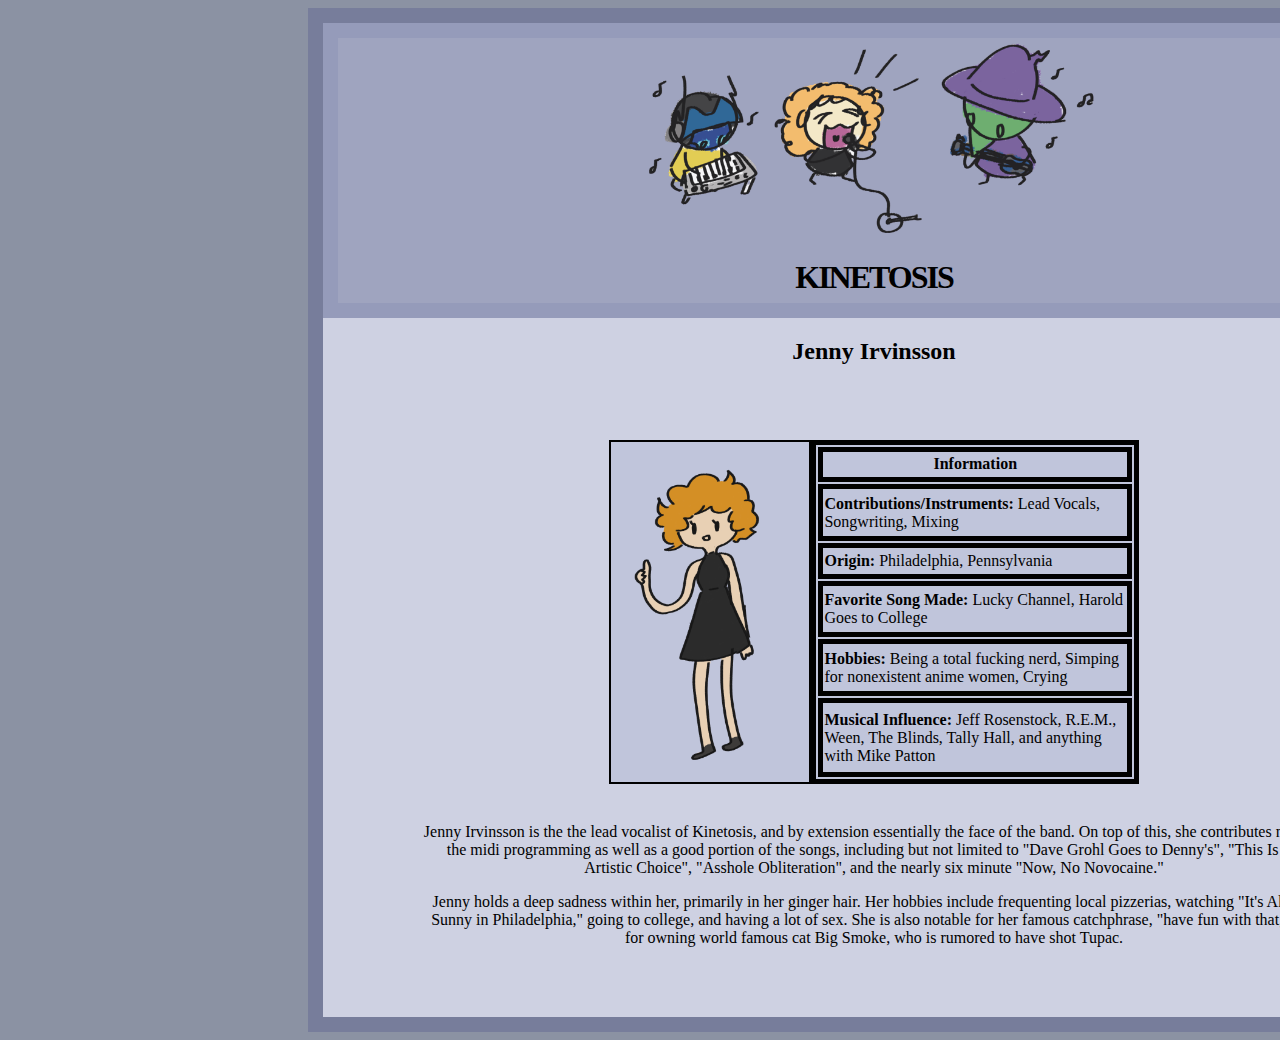
<file: jenny/index.html>
<html><head>
    <title>Jenny Irvinsson | Kinetosis</title>
<!-- This is because CSS does not like to refresh automatically :eyeroll: --> 
<style>
        .bandmember {
        display: flex;
        align: auto;
        padding: 5px;
        flex-direction: row; 
        flex-wrap: wrap;
        justify-content: center; 
     }
        table, th, td {
        border: 5px solid;
        background-color: C0C5DB;
     }
        .bandimg {
        background-color: C0C5DB;
     }
        .names { 
        font-weight: bold; 
     }
</style>

</head><body><center>
    <link rel="icon" type="image/x-icon" href="favicon.png">
    <link href="../style.css" rel="stylesheet">
    <div id="body" background-color:#ced1e2;="">
        <div class="contain">
<div class="head">
        <a href="/"><img src="../kinetosis.png" style="height:200px;"></a>
        <h1 style="letter-spacing: -2px; font-family: Franklin Gothic Std Extra Condensed; margin-bottom:0.2em;"><b>KINETOSIS</b></h1>
</div>
        <h2>Jenny Irvinsson</h2>
<div class="bandmember">
<p style="margin-right:55.5em">&nbsp;</em></p>

<div class="bandimg">
<img src="/img/jenny.png" class="photos" style="height:300px;">
</div>
<table style="width:30%">
  <tbody><tr>
    <th>Information</th>
    
  </tr>
  <tr>
    <td><span class="names">Contributions/Instruments:</span> Lead Vocals, Songwriting, Mixing</td>
    
  </tr><tr>
    <td><span class="names">Origin:</span> Philadelphia, Pennsylvania</td>
    
  </tr>
  
<tr>
    <td><span class="names">Favorite Song Made:</span> Lucky Channel, Harold Goes to College</td>
    
    
  </tr><tr>
    <td><span class="names">Hobbies: </span> Being a total fucking nerd, Simping for nonexistent anime women, Crying</td>   
    
  </tr><tr>
    <td><span class="names">Musical Influence:</span> Jeff Rosenstock, R.E.M., Ween, The Blinds, Tally Hall, and anything with Mike Patton

</td>
    
    
  </tr></tbody></table>
</div> 
<br><p>Jenny Irvinsson is the the lead vocalist of Kinetosis, and by extension essentially the face of the band. On top of this, she contributes most of the midi programming as well as a good portion of the songs, including but not limited to "Dave Grohl Goes to Denny's", "This Is An Artistic Choice", "Asshole Obliteration", and the nearly six minute "Now, No Novocaine."

</p>
<p>Jenny holds a deep sadness within her, primarily in her ginger hair. Her hobbies include frequenting local pizzerias, watching "It's Always Sunny in Philadelphia," going to college, and having a lot of sex. She is also notable for her famous catchphrase, "have fun with that," and for owning world famous cat Big Smoke, who is rumored to have shot Tupac.</p><br><br><br>
               </div>
            </div>
        </center>     
</body></html>
</file>
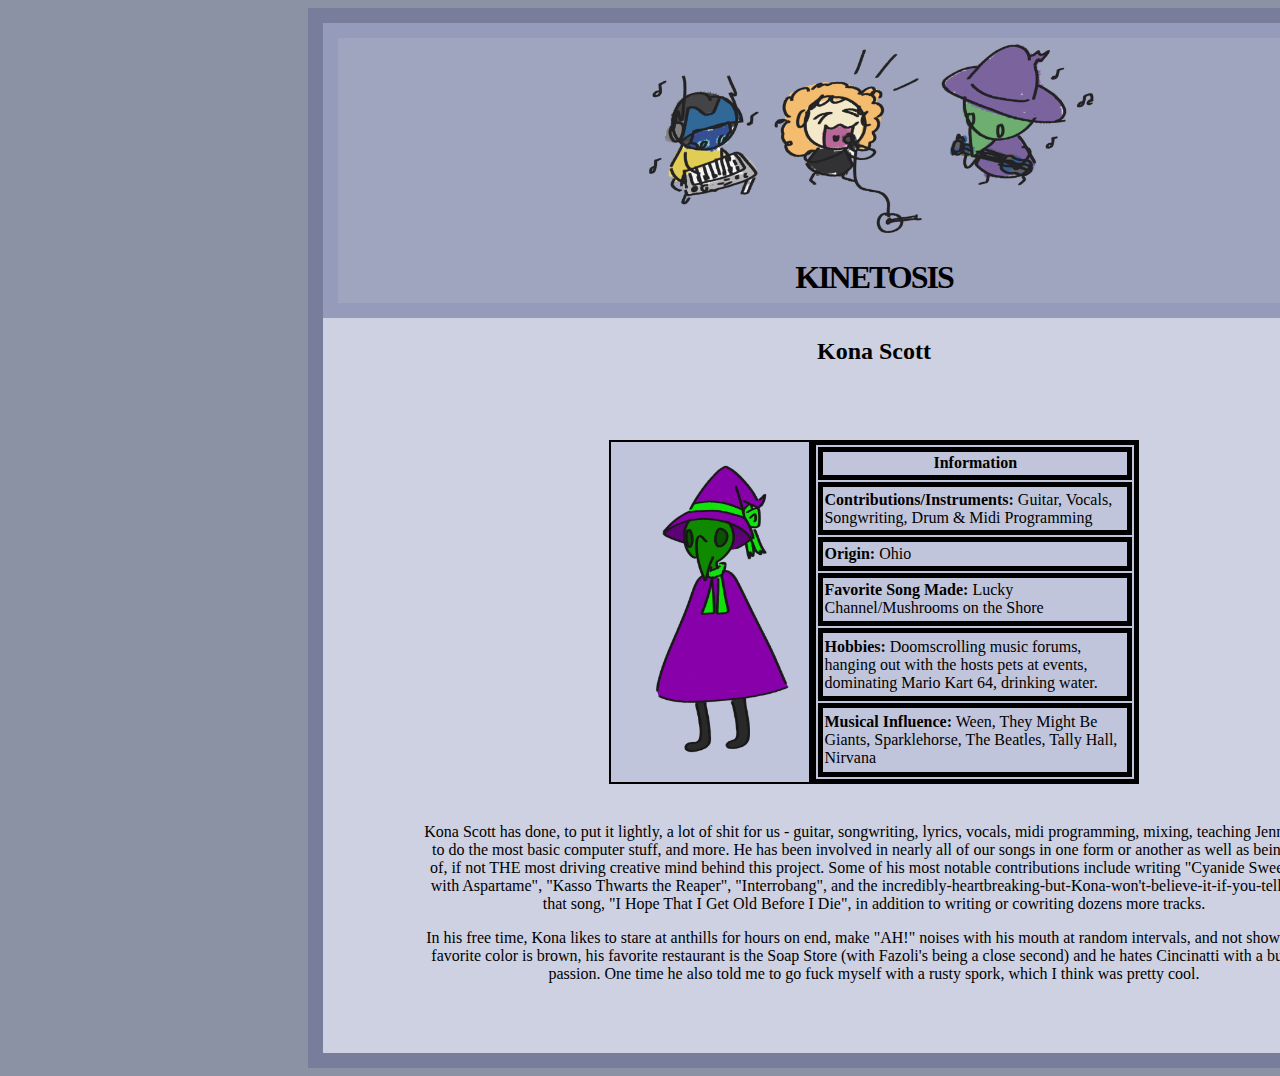
<file: kona/index.html>
<html><head>
    <title>Kona Scott | Kinetosis</title>
<!-- This is because CSS does not like to refresh automatically :eyeroll: --> 
<style>
        .bandmember {
        display: flex;
        align: auto;
        padding: 5px;
        flex-direction: row; 
        flex-wrap: wrap;
        justify-content: center; 
     }
        table, th, td {
        border: 5px solid;
        background-color: C0C5DB;
     }
        .bandimg {
        background-color: C0C5DB;
     }
        .names { 
        font-weight: bold; 
     }
</style>

</head><body><center>
    <link rel="icon" type="image/x-icon" href="favicon.png">
    <link href="../style.css" rel="stylesheet">
    <div id="body" background-color:#ced1e2;="">
        <div class="contain">
<div class="head">
        <a href="/"><img src="../kinetosis.png" style="height:200px;"></a>
        <h1 style="letter-spacing: -2px; font-family: Franklin Gothic Std Extra Condensed; margin-bottom:0.2em;"><b>KINETOSIS</b></h1>
</div>
        <h2>Kona Scott</h2>
<div class="bandmember">
<p style="margin-right:55.5em">&nbsp;</em></p>

<div class="bandimg">
<img src="/img/kona.png" class="photos" style="height:300px;">
</div>
<table style="width:30%">
  <tbody><tr>
    <th>Information</th>
    
  </tr>
  <tr>
    <td><span class="names">Contributions/Instruments:</span> Guitar, Vocals, Songwriting, Drum & Midi Programming</td>
    
  </tr><tr>
    <td><span class="names">Origin:</span> Ohio</td>
    
  </tr>
  
<tr>
    <td><span class="names">Favorite Song Made:</span> Lucky Channel/Mushrooms on the Shore</td>
    
    
  </tr><tr>
    <td><span class="names">Hobbies: </span> Doomscrolling music forums, hanging out with the hosts pets at events, dominating Mario Kart 64, drinking water.</td>   
    
  </tr><tr>
    <td><span class="names">Musical Influence:</span> Ween, They Might Be Giants, Sparklehorse, The Beatles, Tally Hall, Nirvana
</td>
    
    
  </tr></tbody></table>
</div> 
<br><p>Kona Scott has done, to put it lightly, a lot of shit for us - guitar, songwriting, lyrics, vocals, midi programming, mixing, teaching Jenny how to do the most basic computer stuff, and more. He has been involved in nearly all of our songs in one form or another as well as being one of, if not THE most driving creative mind behind this project. Some of his most notable contributions include writing "Cyanide Sweetened with Aspartame", "Kasso Thwarts the Reaper", "Interrobang", and the incredibly-heartbreaking-but-Kona-won't-believe-it-if-you-tell-him-that song, "I Hope That I Get Old Before I Die", in addition to writing or cowriting dozens more tracks. </p>
<p>In his free time, Kona likes to stare at anthills for hours on end, make "AH!" noises with his mouth at random intervals, and not shower. His favorite color is brown, his favorite restaurant is the Soap Store (with Fazoli's being a close second) and he hates Cincinatti with a burning passion. One time he also told me to go fuck myself with a rusty spork, which I think was pretty cool.
</p><br><br><br>
               </div>
            </div>
        </center>     
</body></html>
</file>
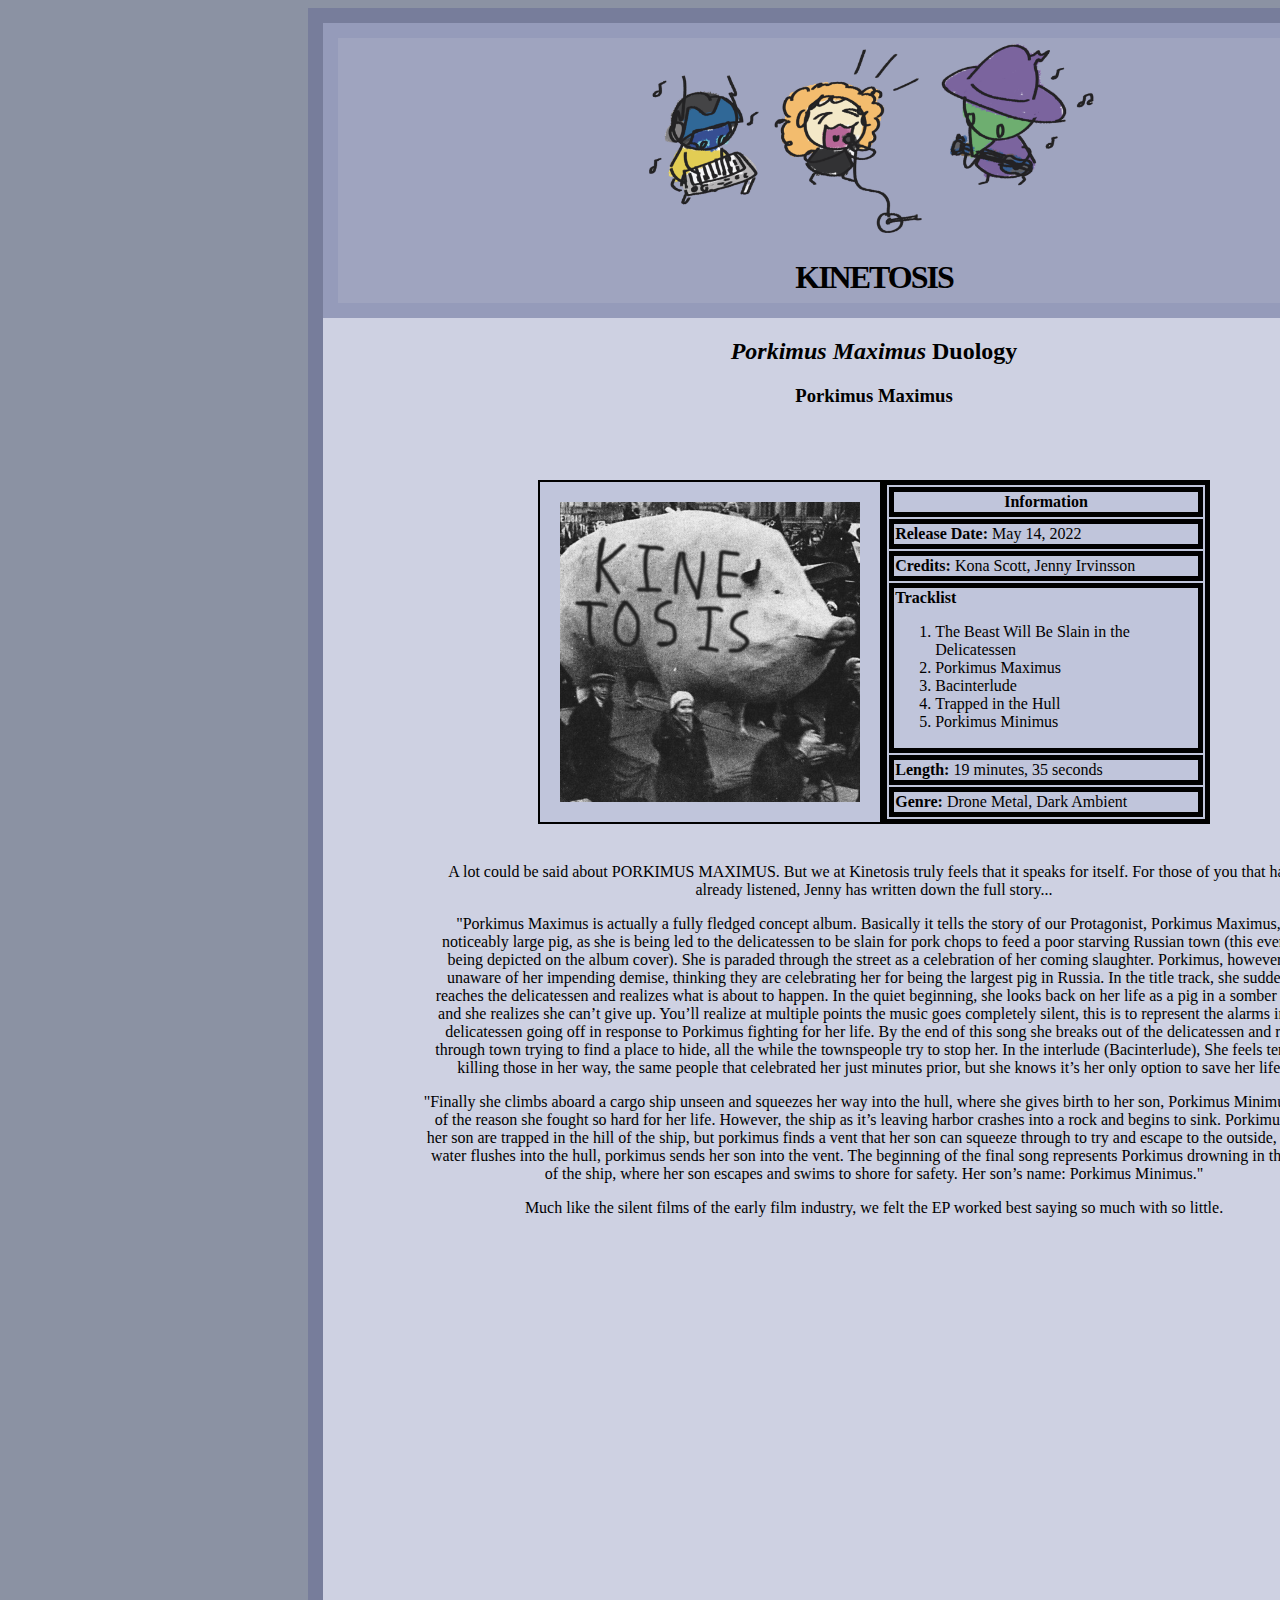
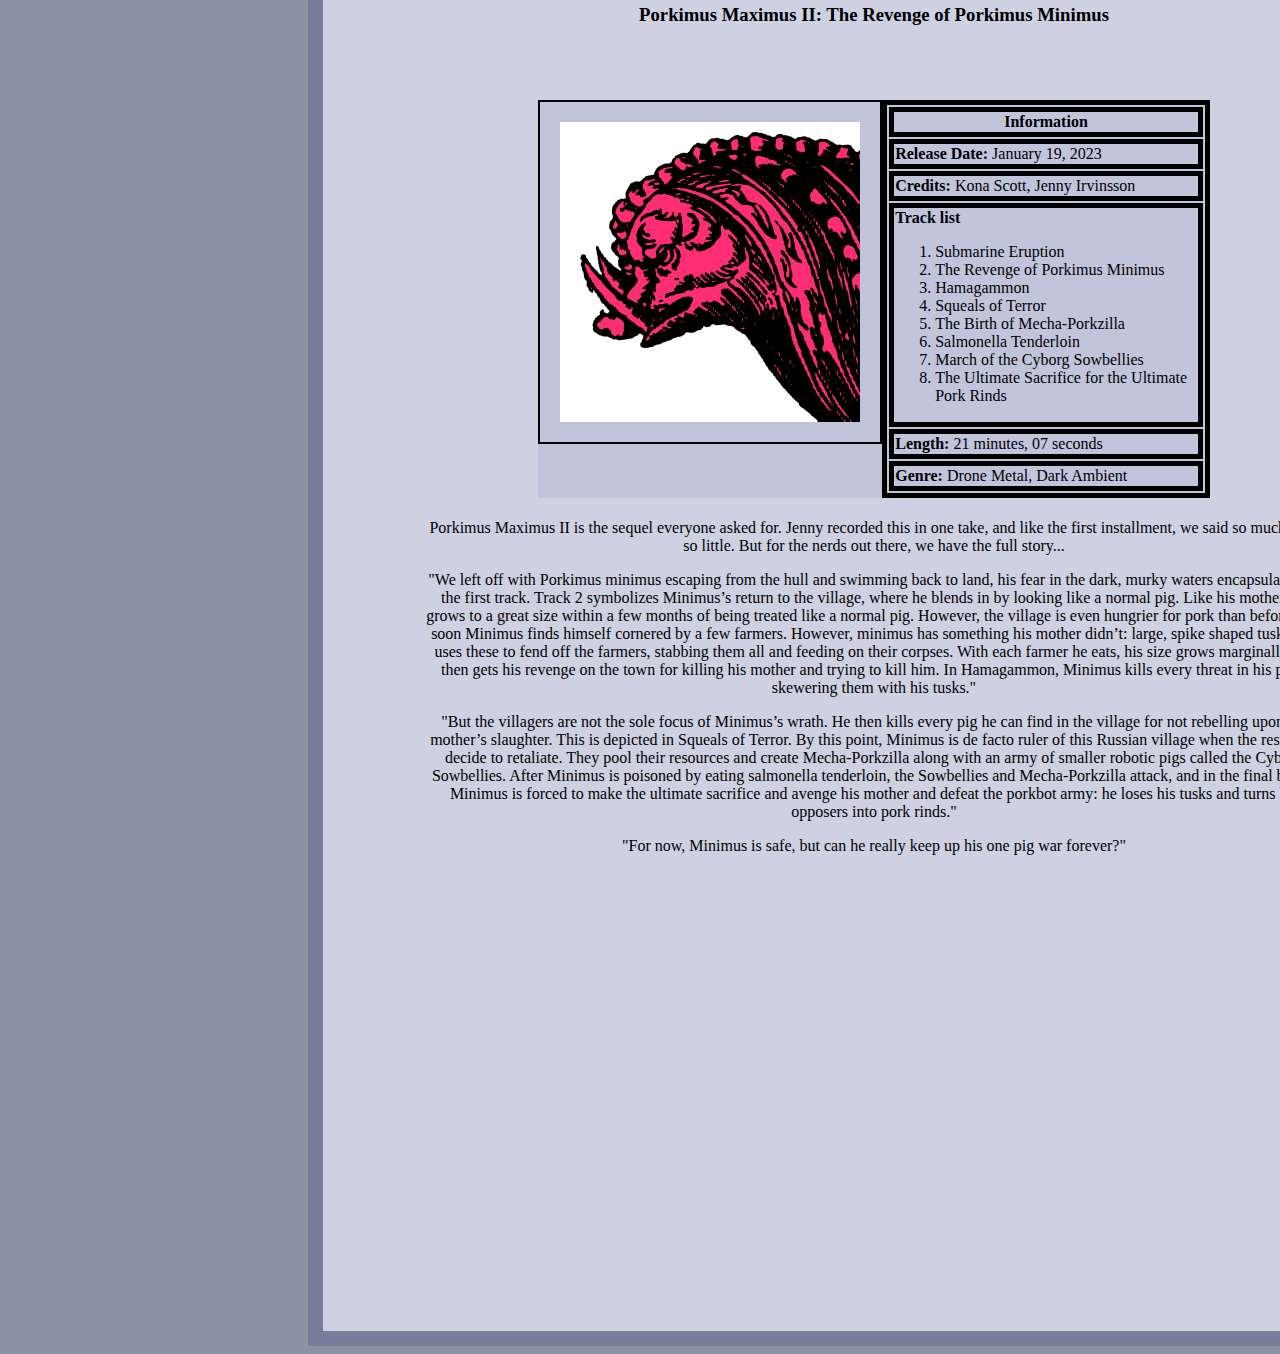
<file: pork/index.html>
<html><head>
    <title>Porkimus Maximus | Kinetosis</title>
<!-- This is because CSS does not like to refresh automatically :eyeroll: --> 
<style>
        .bandmember {
        display: flex;
        align: auto;
        padding: 5px;
        flex-direction: row; 
        flex-wrap: wrap;
        justify-content: center; 
     }
        table, th, td {
        border: 5px solid;
        background-color: C0C5DB;
     }
        .bandimg {
        background-color: C0C5DB;
     }
        .names { 
        font-weight: bold; 
     }
</style>

</head><body><center>
    <link rel="icon" type="image/x-icon" href="favicon.png">
    <link href="../style.css" rel="stylesheet">
    <div id="body" background-color:#ced1e2;="">
        <div class="contain">
<div class="head">
        <a href="/"><img src="../kinetosis.png" style="height:200px;"></a>
        <h1 style="letter-spacing: -2px; font-family: Franklin Gothic Std Extra Condensed; margin-bottom:0.2em;"><b>KINETOSIS</b></h1>
</div>
        <h2><i>Porkimus Maximus</i> Duology</h2>
        <h3>Porkimus Maximus</h3> 
<div class="bandmember">
<p style="margin-right:55.5em">&nbsp;</em></p>

<div class="bandimg">
<img src="../img/pork.png" class="photos" style="height:300px;">
</div>
<table style="width:30%">
  <tbody><tr>
    <th>Information</th>
    
  </tr>
  <tr>
    <td><span class="names">Release Date:</span> May 14, 2022</td>
    
  </tr><tr>
    <td><span class="names">Credits:</span> Kona Scott, Jenny Irvinsson</td>
    
  </tr>
  
<tr>
    <td><span class="names">Tracklist</span> <ol>
  <li>The Beast Will Be Slain in the Delicatessen</li>
  <li>Porkimus Maximus</li>
  <li>Bacinterlude</li>
  <li>Trapped in the Hull</li>
  <li>Porkimus Minimus</li>
</ol></td>
    
  </tr><tr>
    <td><span class="names">Length: </span>19 minutes, 35 seconds</td>   
    
  </tr><tr>
    <td><span class="names">Genre: </span>Drone Metal, Dark Ambient</td>
    
    
  </tr></tbody></table>
</div> 
<br><p>A lot could be said about PORKIMUS MAXIMUS. But we at Kinetosis truly feels that it speaks for itself. For those of you that have already listened, Jenny has written down the full story...</p>
<p>"Porkimus Maximus is actually a fully fledged concept album. Basically it tells the story of our Protagonist, Porkimus Maximus, a noticeably large pig, as she is being led to the delicatessen to be slain for pork chops to feed a poor starving Russian town (this event is being depicted on the album cover). She is paraded through the street as a celebration of her coming slaughter. Porkimus, however, is unaware of her impending demise, thinking they are celebrating her for being the largest pig in Russia. In the title track, she suddenly reaches the delicatessen and realizes what is about to happen. In the quiet beginning, she looks back on her life as a pig in a somber tone, and she realizes she can’t give up. You’ll realize at multiple points the music goes completely silent, this is to represent the alarms in the delicatessen going off in response to Porkimus fighting for her life. By the end of this song she breaks out of the delicatessen and runs through town trying to find a place to hide, all the while the townspeople try to stop her. In the interlude (Bacinterlude), She feels terrible killing those in her way, the same people that celebrated her just minutes prior, but she knows it’s her only option to save her life."</p>
<p>"Finally she climbs aboard a cargo ship unseen and squeezes her way into the hull, where she gives birth to her son, Porkimus Minimus, part of the reason she fought so hard for her life. However, the ship as it’s leaving harbor crashes into a rock and begins to sink. Porkimus and her son are trapped in the hill of the ship, but porkimus finds a vent that her son can squeeze through to try and escape to the outside, and as water flushes into the hull, porkimus sends her son into the vent. The beginning of the final song represents Porkimus drowning in the hull of the ship, where her son escapes and swims to shore for safety. Her son’s name: Porkimus Minimus."</p>
<p>Much like the silent films of the early film industry, we felt the EP worked best saying so much with so little.</p>    

<iframe style="border-radius:12px" src="https://open.spotify.com/embed/album/3xG9qn2S2KPS9Vy7LwEx06?utm_source=generator" width="50%" height="352" frameBorder="0" allowfullscreen="" allow="autoplay; clipboard-write; encrypted-media; fullscreen; picture-in-picture" loading="lazy"></iframe>
        <h3>Porkimus Maximus II: The Revenge of Porkimus Minimus</h3> 
<div class="bandmember">
<p style="margin-right:55.5em">&nbsp;</em></p>

<div class="bandimg">
<img src="../img/pork2.png" class="photos" style="height:300px;">
</div>
<table style="width:30%">
  <tbody><tr>
    <th>Information</th>
    
  </tr>
  <tr>
    <td><span class="names">Release Date:</span> January 19, 2023</td>
    
  </tr><tr>
    <td><span class="names">Credits:</span> Kona Scott, Jenny Irvinsson</td>
    
  </tr>
  
<tr>
    <td><span class="names">Track list</span> <ol>
  <li>Submarine Eruption</li>
  <li>The Revenge of Porkimus Minimus</li>
  <li>Hamagammon</li>
  <li>Squeals of Terror</li>
  <li>The Birth of Mecha​-​Porkzilla</li>
  <li>Salmonella Tenderloin</li>
  <li>March of the Cyborg Sowbellies</li>
  <li>The Ultimate Sacrifice for the Ultimate Pork Rinds</li>
</ol></td>
    
  </tr><tr>
    <td><span class="names">Length: </span>21 minutes, 07 seconds</td>   
    
  </tr><tr>
    <td><span class="names">Genre: </span>Drone Metal, Dark Ambient</td>
    
    
  </tr></tbody></table>
</div> 
<p>Porkimus Maximus II is the sequel everyone asked for. Jenny recorded this in one take, and like the first installment, we said so much with so little. But for the nerds out there, we have the full story...</p>
<p>"We left off with Porkimus minimus escaping from the hull and swimming back to land, his fear in the dark, murky waters encapsulated by the first track. Track 2 symbolizes Minimus’s return to the village, where he blends in by looking like a normal pig. Like his mother, he grows to a great size within a few months of being treated like a normal pig. However, the village is even hungrier for pork than before, and soon Minimus finds himself cornered by a few farmers. However, minimus has something his mother didn’t: large, spike shaped tusks. He uses these to fend off the farmers, stabbing them all and feeding on their corpses. With each farmer he eats, his size grows marginally. He then gets his revenge on the town for killing his mother and trying to kill him. In Hamagammon, Minimus kills every threat in his path, skewering them with his tusks."</p>
<p>"But the villagers are not the sole focus of Minimus’s wrath. He then kills every pig he can find in the village for not rebelling upon his mother’s slaughter. This is depicted in Squeals of Terror. By this point, Minimus is de facto ruler of this Russian village when the residents decide to retaliate. They pool their resources and create Mecha-Porkzilla along with an army of smaller robotic pigs called the Cyborg Sowbellies. After Minimus is poisoned by eating salmonella tenderloin, the Sowbellies and Mecha-Porkzilla attack, and in the final battle, Minimus is forced to make the ultimate sacrifice and avenge his mother and defeat the porkbot army: he loses his tusks and turns his opposers into pork rinds."</p>
<p>"For now, Minimus is safe, but can he really keep up his one pig war forever?"</p>
<br>
<iframe style="border: 0; width: 700px; height: 406px;" src="https://bandcamp.com/EmbeddedPlayer/album=3795764913/size=large/bgcol=ffffff/linkcol=333333/artwork=small/transparent=true/" seamless><a href="https://kinetosis.bandcamp.com/album/porkimus-maximus-ii-the-revenge-of-porkimus-minimus">Porkimus Maximus II: The Revenge of Porkimus Minimus by Kinetosis</a></iframe>
<br><br><br>
               </div>
            </div>
        </center>     
</body></html>
</file>
<file: style.css>
hr {
            width: 600px;
            color:#003049;
      }

        a:link, a:visited {
        color:#003568;
      }

         body {
         padding-left: 300px;
         padding-right: 300px;
         background-color: #8b92a3;
         display: inline-block;
      }
         .photos {
         padding:20px;
         border: 2px solid #000000;
      }   
         p, h2 {
         padding-left:100px;
         padding-right:100px;
      } 
         @font-face {
         font-family: 'Franklin Gothic Std';
          src:  url('font/franklin.otf') format('otf');
      } 
          h1 {
          font-family: 'Franklin Gothic Std';
      }
        .contain {
        margin: auto;
        background-color: #CED1E2;
        border: 15px solid #777D9B;
     }
        .head {
        margin: auto;
        background-color: #9fa4bf;
        border: 15px solid #959bba;
     }
        .bandmember {
        display: flex;
        align: auto;
        padding: 5px;
        flex-direction: row; 
        flex-wrap: wrap;
        justify-content: center; 
     }
        table, th, td {
        border: 5px solid;
        background-color: C0C5DB;
     }
        .bandimg {
        background-color: C0C5DB;
     }
        .names { 
        font-weight: bold; 
     }
</file>
